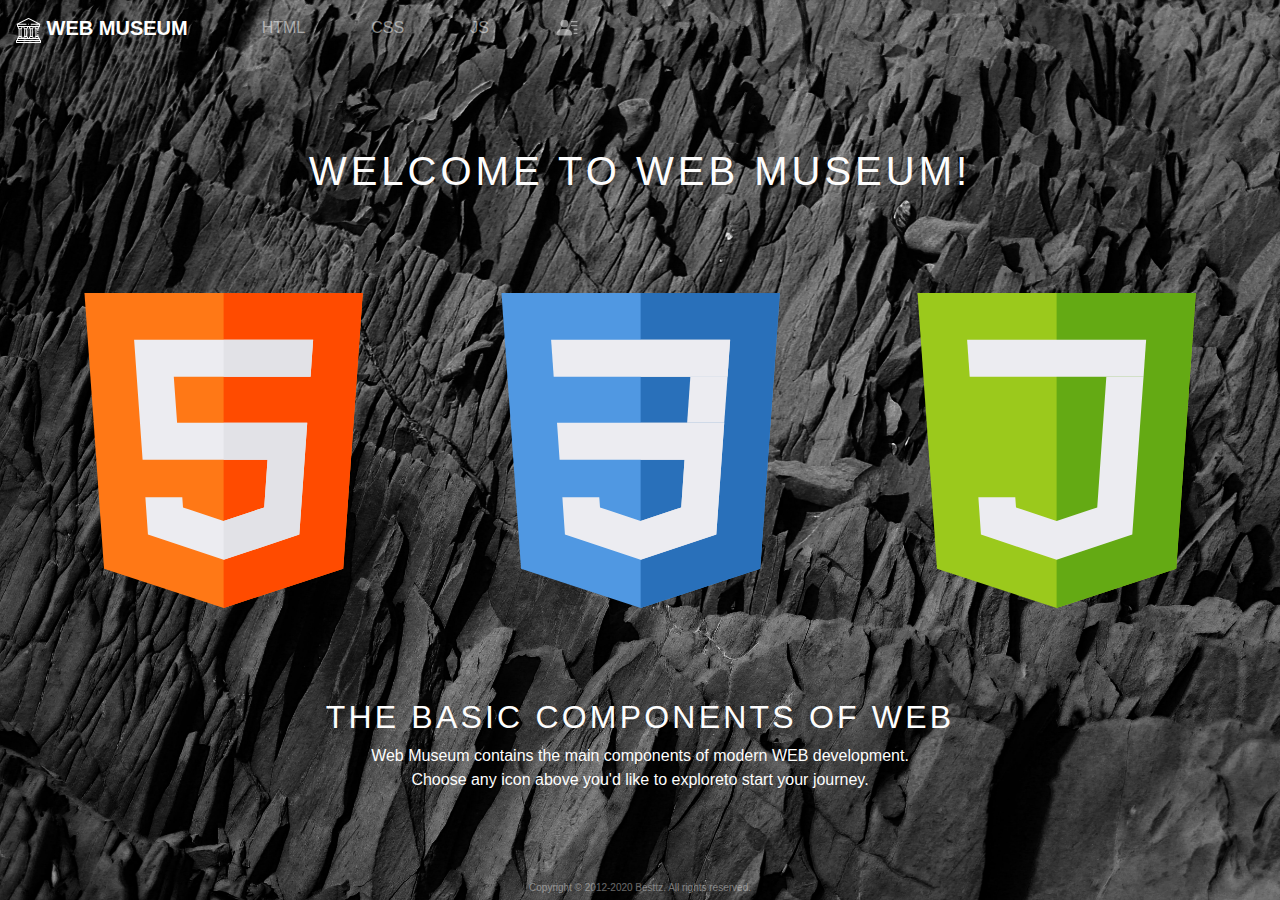
<file: Project/index.html>
<!DOCTYPE html>
<html lang="en-US">

<head>
  <title>WEB MUSEUM</title>
  <meta charset="utf-8">
  <meta name="viewport" content="width=device-width,height=device-height, initial-scale=1">
  <link rel="icon" href="/favicon.ico" type="image/x-icon">
  <link rel="stylesheet" href="https://maxcdn.bootstrapcdn.com/bootstrap/4.4.1/css/bootstrap.min.css">
  <script src="https://ajax.googleapis.com/ajax/libs/jquery/3.4.1/jquery.min.js"></script>
  <script src="https://cdnjs.cloudflare.com/ajax/libs/popper.js/1.16.0/umd/popper.min.js"></script>
  <script src="https://maxcdn.bootstrapcdn.com/bootstrap/4.4.1/js/bootstrap.min.js"></script>
  <link rel="stylesheet" href="styles/main.css">
  <link rel="stylesheet" href="styles/home.css">
  <script src="scripts/home.js"></script>
</head>

<body>
  <!--Nav Bar-->
  <nav id="navbar" class="navbar navbar-expand-md navbar-dark justify-content-center">
    <a class="navbar-brand" href="/index.html" style="font-weight: 800;">
      <img id="navicon" src="media/favicon.svg" alt="Logo" style="width:25px;">
      WEB MUSEUM</a>
    <button class="navbar-toggler" type="button" data-toggle="collapse" data-target="#collapsibleNavbar">
      <span class="navbar-toggler-icon"> </span>
    </button>
    <div class="collapse navbar-collapse" id="collapsibleNavbar">
      <ul class="navbar-nav">
        <li class="nav-item">
          <a class="nav-link" href="/html/index.html">HTML</a>
        </li>
        <li class="nav-item">
          <a class="nav-link" href="/css/index.html">CSS</a>
        </li>
        <li class="nav-item">
          <a class="nav-link" href="/js/index.html">JS</a>
        </li>
        <li class="nav-item">
          <a class="nav-link" href="/about/index.html"> <svg class="bi bi-person-lines-fill"
              style="padding-bottom: 3px;" width="1.5em" height="1.5em" viewBox="0 0 16 16" fill="currentColor"
              xmlns="http://www.w3.org/2000/svg">
              <path fill-rule="evenodd"
                d="M1 14s-1 0-1-1 1-4 6-4 6 3 6 4-1 1-1 1H1zm5-6a3 3 0 100-6 3 3 0 000 6zm7 1.5a.5.5 0 01.5-.5h2a.5.5 0 010 1h-2a.5.5 0 01-.5-.5zm-2-3a.5.5 0 01.5-.5h4a.5.5 0 010 1h-4a.5.5 0 01-.5-.5zm0-3a.5.5 0 01.5-.5h4a.5.5 0 010 1h-4a.5.5 0 01-.5-.5zm2 9a.5.5 0 01.5-.5h2a.5.5 0 010 1h-2a.5.5 0 01-.5-.5z"
                clip-rule="evenodd" />
            </svg>
          </a>
        </li>
      </ul>
    </div>
  </nav>

  <!--Content-->
  <div class="container-fluid">
    <h1 id="headText" class="text-center text-uppercase">WELCOME TO WEB MUSEUM!</h1>
    <!--Icons-->
    <div class="container-fluid home-icons">
      <div class="row">
        <div class="col">
          <img id="htmlIcon" class="mx-auto d-block home-icon" src="media/html.svg" alt="HTML logo"> </div>
        <div class="col">
          <img id="cssIcon" class="mx-auto d-block home-icon" src="media/css.svg" alt="CSS logo"> </div>
        <div class="col">
          <img id="jsIcon" class="mx-auto d-block home-icon" src="media/js.svg" alt="JS logo"> </div>
      </div>
    </div>

    <!--Text-->
    <div id="homeText">
      <h2 class="text-center text-uppercase">The Basic Components of WEB</h2>
      <p id="homeP" class="text-center"> Web Museum contains the main components of modern WEB development.
        <br>
        Choose any icon above you'd like to exploreto start your journey.</p>
    </div>
  </div>
  <div id="bg-img"></div>

  <!--Footer-->
  <footer class="footer">
    <div class="container text-center">
      Copyright © 2012-2020 <a href="http://tommy.nz" style="color: #f0f0f0;">Besttz</a>. All rights reserved.
    </div>
  </footer>

</body>

</html>
</file>
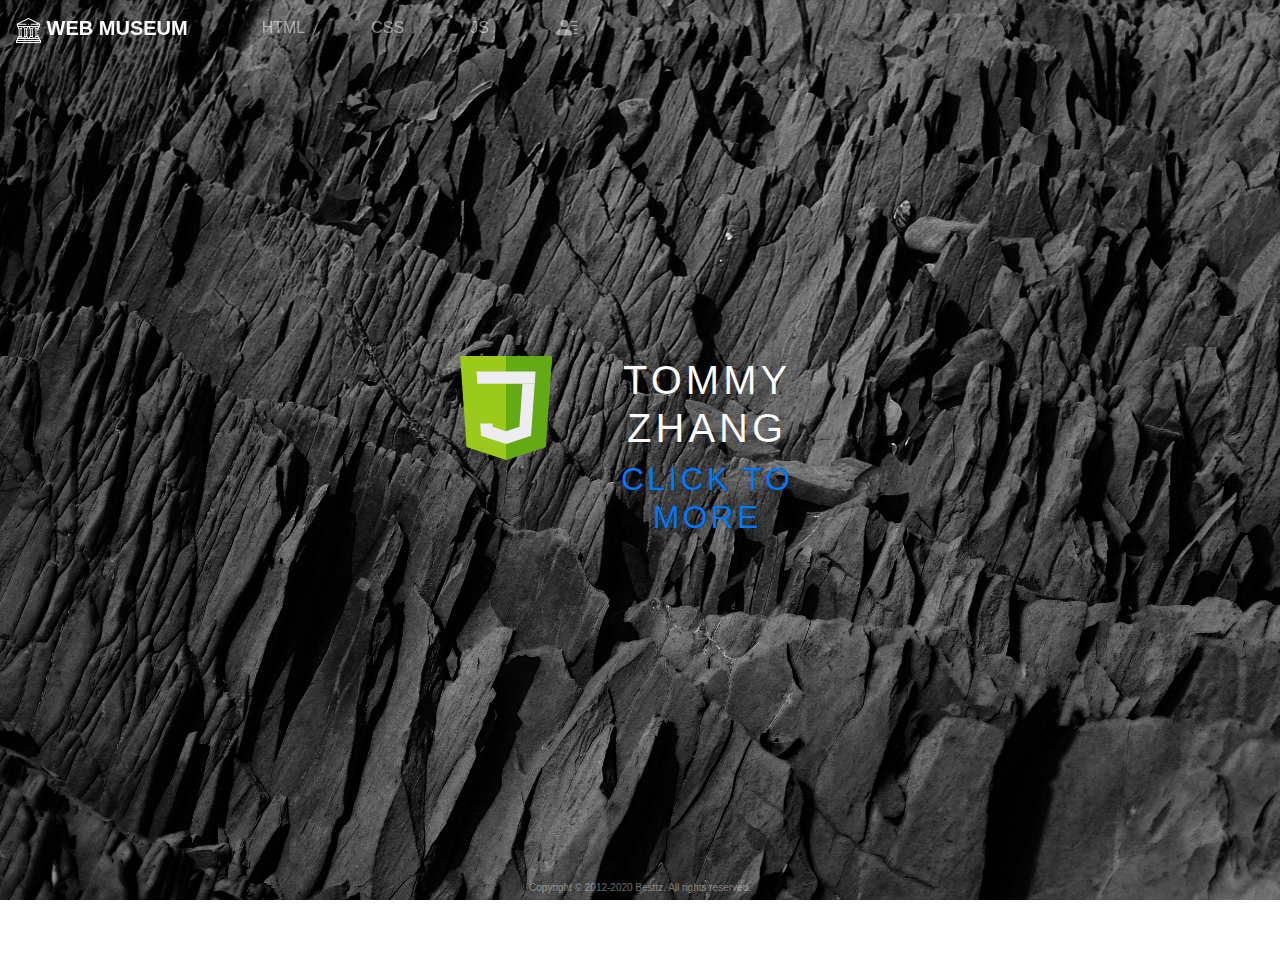
<file: Project/about/index.html>
<!DOCTYPE html>
<html lang="en-US">

<head>
  <title>ABOUT AUTHOR</title>
  <meta charset="utf-8">
  <meta name="viewport" content="width=device-width,height=device-height, initial-scale=1">
  <link rel="icon" href="/favicon.ico" type="image/x-icon">
  <link rel="stylesheet" href="https://maxcdn.bootstrapcdn.com/bootstrap/4.4.1/css/bootstrap.min.css">
  <script src="https://ajax.googleapis.com/ajax/libs/jquery/3.4.1/jquery.min.js"></script>
  <script src="https://cdnjs.cloudflare.com/ajax/libs/popper.js/1.16.0/umd/popper.min.js"></script>
  <script src="https://maxcdn.bootstrapcdn.com/bootstrap/4.4.1/js/bootstrap.min.js"></script>
  <link rel="stylesheet" href="../styles/main.css">
  <link rel="stylesheet" href="../styles/content.css">
  <link rel="stylesheet" href="../styles/am.css">
  <script src="../scripts/content.js"></script>

</head>

<body>
  <!--Nav Bar-->
  <nav class="navbar navbar-expand-md fixed-top navbar-dark justify-content-center">
    <a class="navbar-brand" href="../index.html" style="font-weight: 800;">
      <img src="../media/favicon.svg" alt="Logo" style="width:25px;">
      WEB MUSEUM</a>
    <button class="navbar-toggler" type="button" data-toggle="collapse" data-target="#collapsibleNavbar">
      <span class="navbar-toggler-icon"> </span>
    </button>
    <div class="collapse navbar-collapse" id="collapsibleNavbar">
      <ul class="navbar-nav">
        <li class="nav-item">
          <a class="nav-link" href="/html/index.html">HTML</a>
        </li>
        <li class="nav-item">
          <a class="nav-link" href="/css/index.html">CSS</a>
        </li>
        <li class="nav-item">
          <a class="nav-link" href="/js/index.html">JS</a>
        </li>
        <li class="nav-item">
          <a class="nav-link" href="/about/index.html"> <svg class="bi bi-person-lines-fill"
              style="padding-bottom: 3px;" width="1.5em" height="1.5em" viewBox="0 0 16 16" fill="currentColor"
              xmlns="http://www.w3.org/2000/svg">
              <path fill-rule="evenodd"
                d="M1 14s-1 0-1-1 1-4 6-4 6 3 6 4-1 1-1 1H1zm5-6a3 3 0 100-6 3 3 0 000 6zm7 1.5a.5.5 0 01.5-.5h2a.5.5 0 010 1h-2a.5.5 0 01-.5-.5zm-2-3a.5.5 0 01.5-.5h4a.5.5 0 010 1h-4a.5.5 0 01-.5-.5zm0-3a.5.5 0 01.5-.5h4a.5.5 0 010 1h-4a.5.5 0 01-.5-.5zm2 9a.5.5 0 01.5-.5h2a.5.5 0 010 1h-2a.5.5 0 01-.5-.5z"
                clip-rule="evenodd" />
            </svg>
          </a>
        </li>
      </ul>
    </div>
  </nav>
  <!--Contents-->

  <!--Screen 1-->
  <div id="h-sec-1" class="container-fluid font-shadow-none d-flex align-items-center justify-content-center">
    <div class="content">
      <div class="row">
        <div class="col-sm-4 home-icons">
          <img class="mx-auto htmlIcon d-block" src="../media/js.svg" alt="JS logo">
        </div>

        <div class="col-sm-8" id="homeText">
          <h1 class="text-center text-uppercase">TOMMY ZHANG</h1>

          <a href="http://tommy.nz/3403.html">
            <h2 class="text-center text-uppercase">Click to more</h2>
          </a>

        </div>
      </div>
    </div>

    <a id="prev1" href="#h-sec-1"></a>
    <a id="next1" href="#h-sec-2"></a>
  </div>


  <!--Footer-->
  <footer class="footer">
    <div class="container text-center">
      Copyright © 2012-2020 <a href="http://tommy.nz" style="color: #f0f0f0;">Besttz</a>. All rights reserved.
    </div>
  </footer>

</body>

</html>
</file>
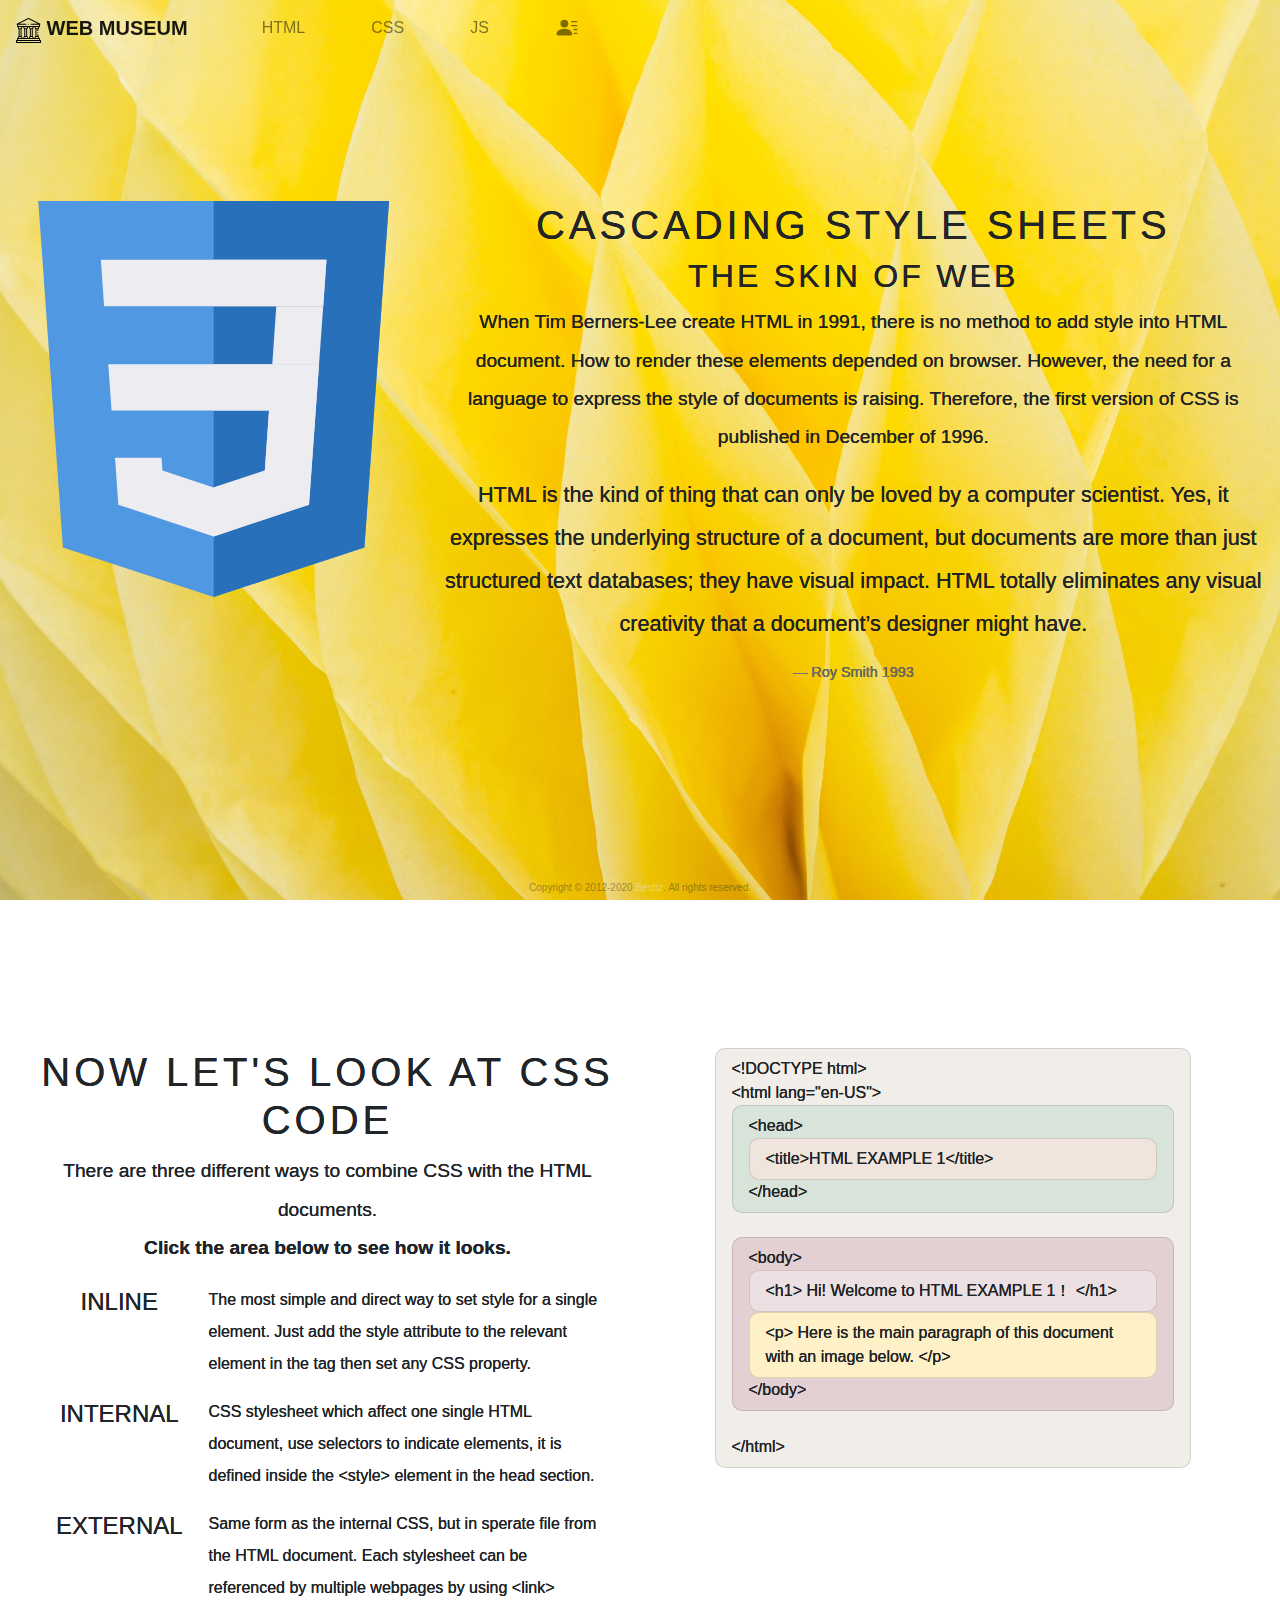
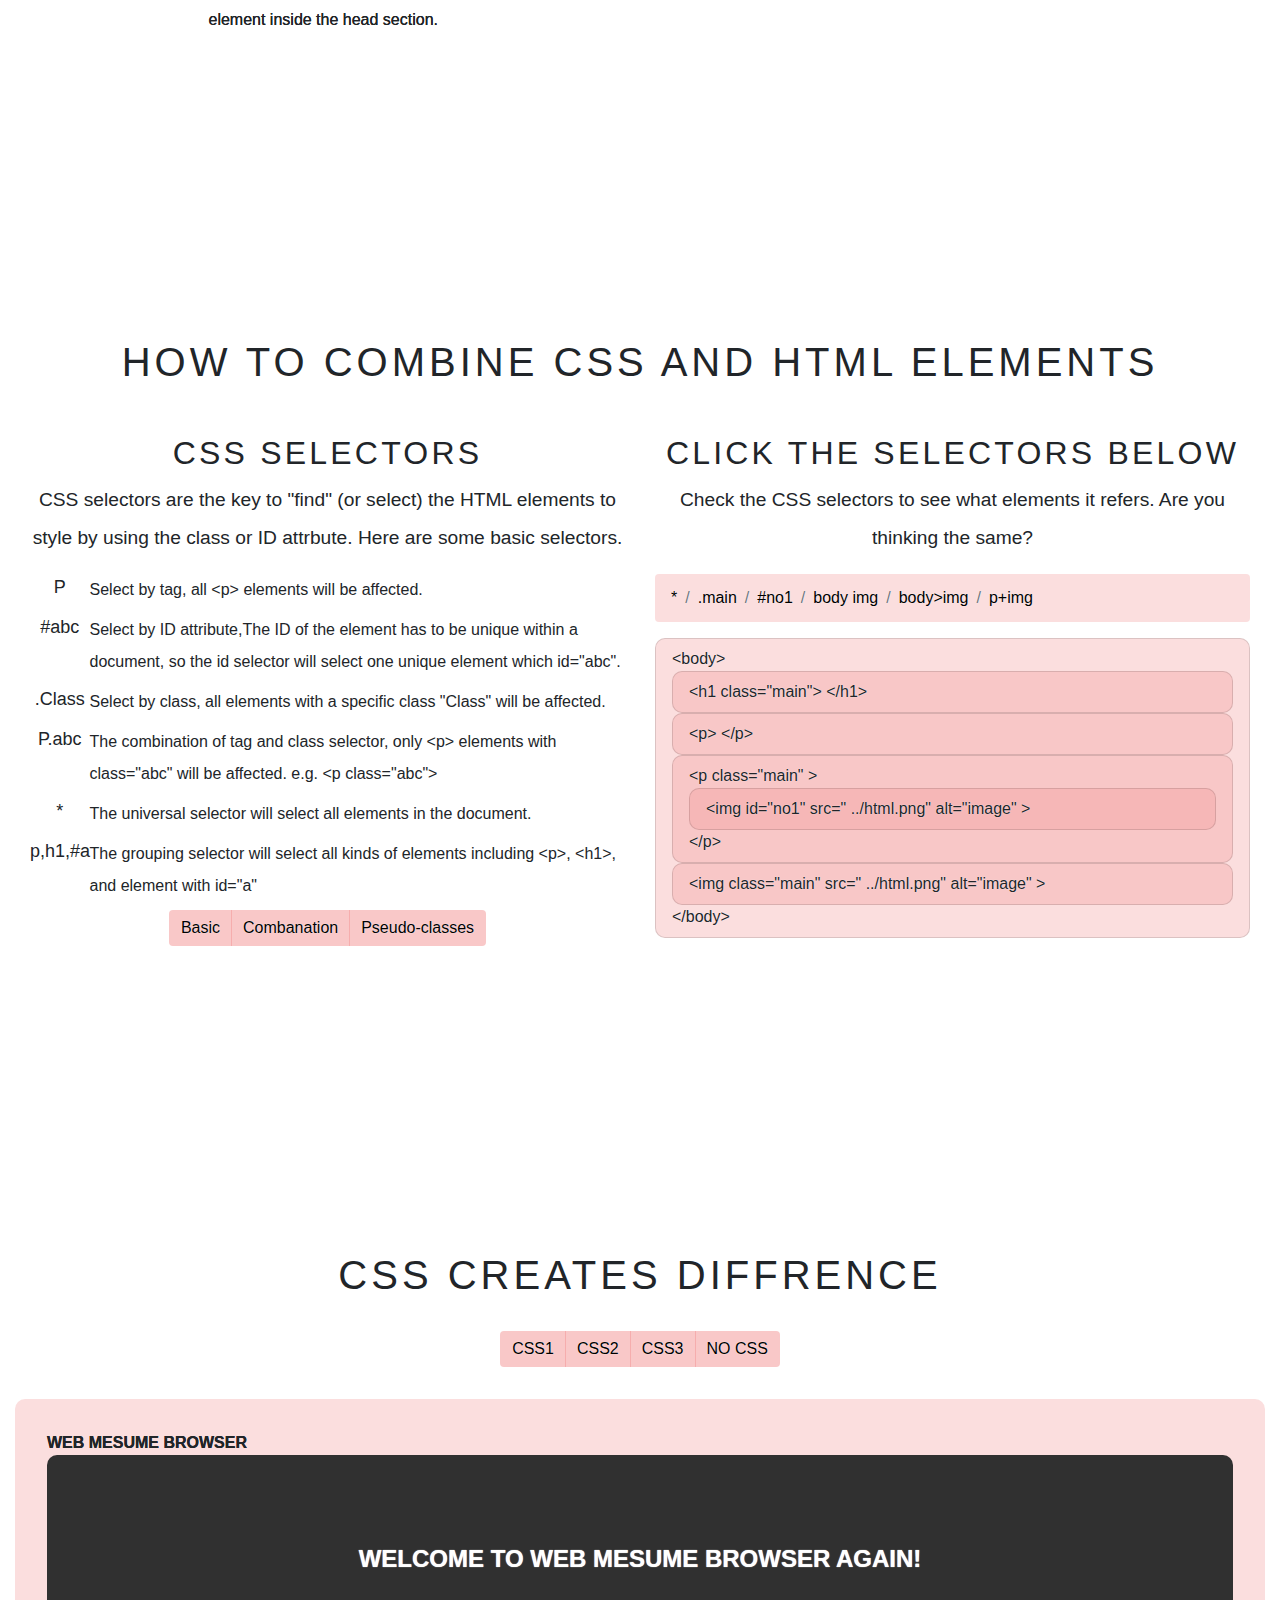
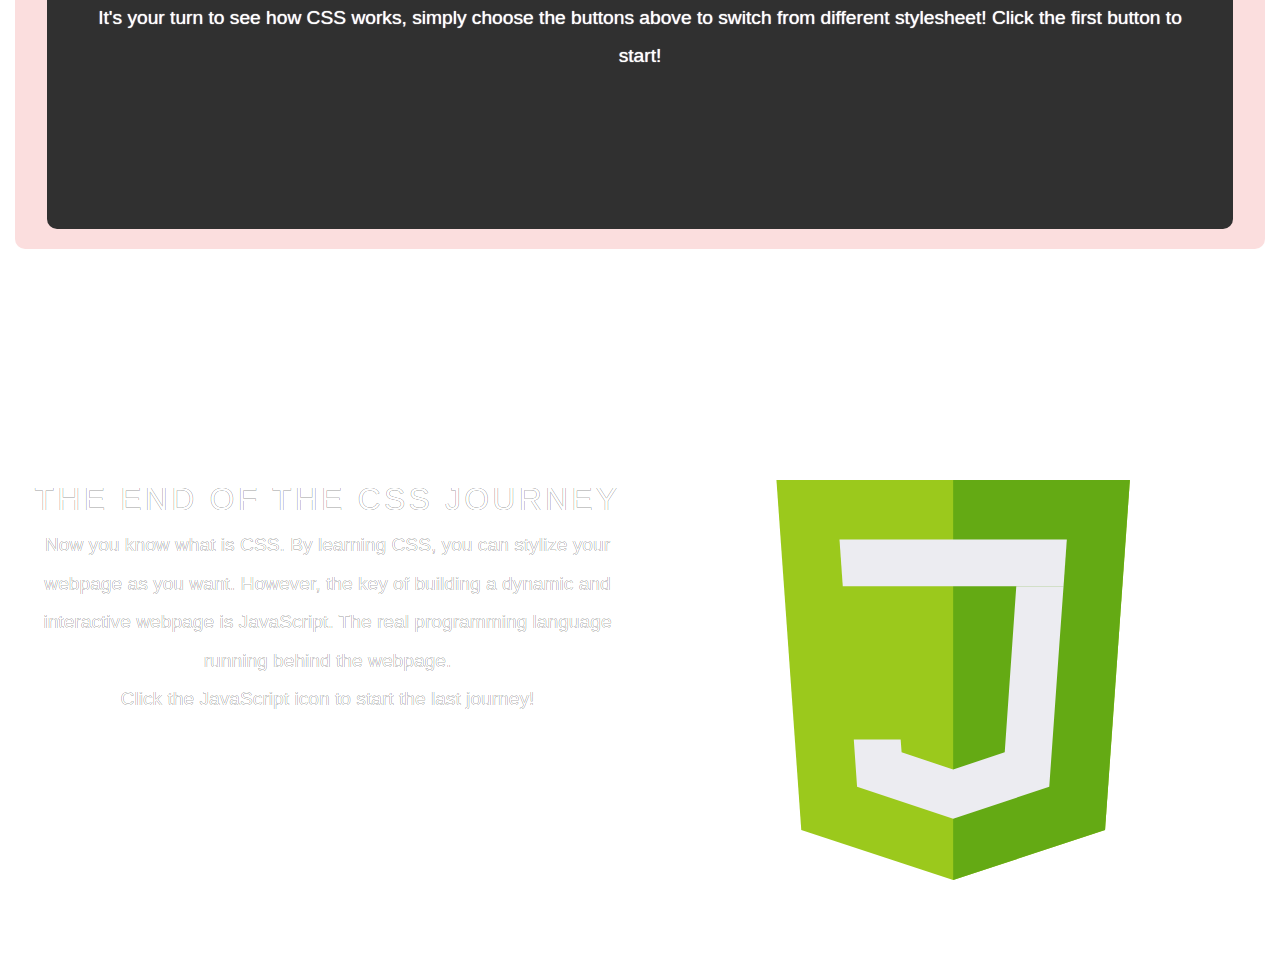
<file: Project/css/index.html>
<!DOCTYPE html>
<html lang="en-US">

<head>
  <title>CSS GALLERY</title>
  <meta charset="utf-8">
  <meta name="viewport" content="width=device-width,height=device-height, initial-scale=1">
  <link rel="icon" href="/favicon.ico" type="image/x-icon">
  <link rel="stylesheet" href="https://maxcdn.bootstrapcdn.com/bootstrap/4.4.1/css/bootstrap.min.css">
  <script src="https://ajax.googleapis.com/ajax/libs/jquery/3.4.1/jquery.min.js"></script>
  <script src="https://cdnjs.cloudflare.com/ajax/libs/popper.js/1.16.0/umd/popper.min.js"></script>
  <script src="https://maxcdn.bootstrapcdn.com/bootstrap/4.4.1/js/bootstrap.min.js"></script>
  <link rel="stylesheet" href="../styles/main.css">
  <link rel="stylesheet" href="../styles/content.css">
  <link rel="stylesheet" href="../styles/css.css">
  <script src="../scripts/css.js"></script>
  <script src="../scripts/content.js"></script>

</head>

<body>
  <!--Nav Bar-->
  <nav class="navbar navbar-expand-md fixed-top navbar-light justify-content-center">
    <a class="navbar-brand" href="../index.html" style="font-weight: 800;">
      <img src="../media/favicon-dark.svg" alt="Logo" style="width:25px;">
      WEB MUSEUM</a>
    <button class="navbar-toggler" type="button" data-toggle="collapse" data-target="#collapsibleNavbar">
      <span class="navbar-toggler-icon"> </span>
    </button>
    <div class="collapse navbar-collapse" id="collapsibleNavbar">
      <ul class="navbar-nav">
        <li class="nav-item">
          <a class="nav-link" href="/html/index.html">HTML</a>
        </li>
        <li class="nav-item">
          <a class="nav-link" href="/css/index.html">CSS</a>
        </li>
        <li class="nav-item">
          <a class="nav-link" href="/js/index.html">JS</a>
        </li>
        <li class="nav-item">
          <a class="nav-link" href="/about/index.html"> <svg class="bi bi-person-lines-fill"
              style="padding-bottom: 3px;" width="1.5em" height="1.5em" viewBox="0 0 16 16" fill="currentColor"
              xmlns="http://www.w3.org/2000/svg">
              <path fill-rule="evenodd"
                d="M1 14s-1 0-1-1 1-4 6-4 6 3 6 4-1 1-1 1H1zm5-6a3 3 0 100-6 3 3 0 000 6zm7 1.5a.5.5 0 01.5-.5h2a.5.5 0 010 1h-2a.5.5 0 01-.5-.5zm-2-3a.5.5 0 01.5-.5h4a.5.5 0 010 1h-4a.5.5 0 01-.5-.5zm0-3a.5.5 0 01.5-.5h4a.5.5 0 010 1h-4a.5.5 0 01-.5-.5zm2 9a.5.5 0 01.5-.5h2a.5.5 0 010 1h-2a.5.5 0 01-.5-.5z"
                clip-rule="evenodd" />
            </svg>
          </a>
        </li>
      </ul>
    </div>
  </nav>
  <!--Contents-->

  <!--Screen 1-->
  <div id="h-sec-1" class="container-fluid font-shadow-none d-flex align-items-center justify-content-center">
    <div class="content">
      <div class="row">
        <div class="col-sm-4 home-icons">
          <img class="mx-auto htmlIcon d-block" src="../media/css.svg" alt="HTML logo">
        </div>

        <div class="col-sm-8" id="homeText">
          <h1 class="text-center text-uppercase">Cascading Style Sheets</h1>

          <h2 class="text-center text-uppercase">The skin of WEB</h2>
          <p id="homeP" class="text-center  text-justify">
            When Tim Berners-Lee create HTML in 1991, there is no method to add style into HTML document. How to render
            these elements depended on browser. However, the need for a language to express the style of documents is
            raising. Therefore, the first version of CSS is published in December of 1996.
            
          </p>
          <blockquote class="blockquote">
            <p>HTML is the kind of thing that can only be loved by a computer scientist. Yes, it expresses the
              underlying structure of a document, but documents are more than just structured text databases; they
              have visual impact. HTML totally eliminates any visual creativity that a document’s designer might have.
            </p>
            <footer class="blockquote-footer text-center">Roy Smith 1993</footer>
          </blockquote>
        </div>
      </div>
    </div>

    <a id="prev1" href="#h-sec-1"></a>
    <a id="next1" href="#h-sec-2"></a>
  </div>

  <!--Screen 2-->
  <div id="h-sec-2" class="container-fluid font-shadow-none d-flex align-items-center justify-content-center">
    <div class="content container-fluid">
      <div class="row">
        <!--CSS Code Description-->
        <div class="col-lg-6">
          <h1 class="text-center text-uppercase">Now let's look at CSS code</h1>
          <!--CSS Code Explain-->
          <p class="h-sec-2-p text-center text-justify">
            There are three different ways to combine CSS with the HTML documents. <br>
            <strong>Click the area below to see how it looks.</strong>
          </p>
          <div id="inlineCSS" class="text-center d-flex text-justify timeline-content">
            <div class="CSSCodeTitle text-uppercase">Inline</div>
            <p class="CSSCodeDes">The most simple and direct way to set style for a single element. Just add the style
              attribute to the relevant element in the tag then set any CSS property.</p>

          </div>
          <div id="internalCSS" class="text-center d-flex text-justify timeline-content">
            <div class="CSSCodeTitle text-uppercase">Internal</div>
            <p class="CSSCodeDes">CSS stylesheet which affect one single HTML document, use selectors to indicate
              elements, it is defined inside the &lt;style&gt; element in the head section.
            </p>

          </div>
          <div id="externalCSS" class="text-center d-flex text-justify timeline-content">
            <div class="CSSCodeTitle text-uppercase">External</div>
            <p class="CSSCodeDes">Same form as the internal CSS, but in sperate file from the HTML document. Each
              stylesheet can be referenced by multiple webpages by using &lt;link&gt; element inside the head section.
            </p>

          </div>
          <p id="externalCSS2" class="text-center  text-justify" style="display: none;">
            When writing your webpage, you can combine all of these kinds of CSS as you want. However, if some
            properties have been defined mulitple times, the value last read will be used. Therefore the priority is in
            this order 1. Inline style (inside an HTML element) 2. External and internal style sheets (in the head
            section) 3.Browser default<br>
            By sprating HTML and CSS in different file, you can easily keep all your webpages in unified and easily
            modifiable style with a better legibility, and this is an essential of complicated web application.
          </p>

        </div>

        <!--CSS Code Card-->
        <div class="col-lg-6 font-shadow-none">
          <div class="htmlCode">
            <div id="hCode0" class="card"
              style="border-radius:10px; background-color:rgba(240, 235, 230, 0.9)">
              <div class="card-body">
                &lt;!DOCTYPE html&gt;<br>
                &lt;html lang="en-US"&gt;<br>
                <div id="hCode1" class="card" style="background-color:#D8E3D9 ;">
                  <div class="card-body">&lt;head&gt;
                    <div id="hCode2" class="card" style="background-color:#F0E5DC ;">
                      <div class="card-body">
                        &lt;title&gt;HTML EXAMPLE 1&lt;/title&gt;
                      </div>
                    </div>
                    <div id="CSSBlock1" class="card" style="display: none; background-color:#B2EFCF ;">
                      <div id="CSSBlock2" class="card-body"></div>
                    </div>

                    &lt;/head&gt;
                  </div>
                </div>
                <br>
                <div id="hCode4" class="card" style="background-color:#E3D0D3 ;">
                  <div class=" card-body">
                    &lt;body<div id="inlineCSS1" style="display: none;"> style="color:white" </div>&gt;<br>

                    <div id="hCode5" class="card" style="background-color:#ECE0E2 ;">
                      <div class="card-body">
                        &lt;h1<div id="inlineCSS2" style="display: none;"> style="font-size: medium" </div>&gt;
                        Hi! Welcome to HTML EXAMPLE 1！
                        &lt;/h1&gt;
                      </div>
                    </div>
                    <div id="hCode7" class="card" style="background-color:#FFF1C7 ;">
                      <div class="card-body">
                        &lt;p<div id="inlineCSS3" style="display: none;"> style="color:black;margin: 1rem" </div>&gt;
                        Here is the main paragraph of this document with an image below.
                        &lt;/p&gt;
                      </div>
                    </div>
                    &lt;/body&gt;
                  </div>
                </div>
                <br>
                &lt;/html&gt;
              </div>
            </div>
            <div id="CSSBlock3" class="card" style="display: none; background-color:#FFF5D9 ;">
              <div id="CSSBlock4" class="card-body"></div>
            </div>
          </div>
        </div>


      </div>
    </div>
    <a id="prev2" href="#h-sec-1"></a>
    <a id="next2" href="#h-sec-3"></a>
  </div>

  <!--Screen 3-->
  <div id="h-sec-3" class="container-fluid font-shadow-white d-flex align-items-center justify-content-center">
    <div class="content container-fluid">
      <h1 class="text-center text-uppercase">How to combine CSS and HTML Elements</h1>

      <div class="row">
        <!--Selectors Info-->
        <div class="col-lg-6">
          <h2 class="text-center text-uppercase">CSS SELECTORS</h2>
            <!--CSS Code Explain-->
            <!--Basic Explain-->
            <div id="CSSSelector0">
              <p class="h-sec-2-p text-center text-justify">
                CSS selectors are the key to "find" (or select) the HTML elements to style by using the class or ID
                attrbute. Here are some basic selectors.
              </p>
              <div class="text-center d-flex text-justify">
                <div class="CSSSelectorTitle text-uppercase">P</div>
                <p class="CSSSelectorDes">Select by tag, all &lt;p&gt; elements will be affected.</p>
              </div>
              <div class="text-center d-flex text-justify">
                <div class="CSSSelectorTitle">#abc</div>
                <p class="CSSSelectorDes">Select by ID attribute,The ID of the element has to be unique within a
                  document,
                  so the id selector will select one unique element which id="abc".</p>
              </div>
              <div class="text-center d-flex text-justify">
                <div class="CSSSelectorTitle">.Class</div>
                <p class="CSSSelectorDes">Select by class, all elements with a specific class "Class" will be affected.
                </p>
              </div>
              <div class="text-center d-flex text-justify">
                <div class="CSSSelectorTitle">P.abc</div>
                <p class="CSSSelectorDes">The combination of tag and class selector, only &lt;p&gt; elements with
                  class="abc" will be affected. e.g. &lt;p class="abc"&gt;</p>
              </div>

              <div class="text-center d-flex text-justify">
                <div class="CSSSelectorTitle">*</div>
                <p class="CSSSelectorDes">The universal selector will select all elements in the document.</p>
              </div>

              <div class="text-center d-flex text-justify">
                <div class="CSSSelectorTitle">p,h1,#a</div>
                <p class="CSSSelectorDes">The grouping selector will select all kinds of elements including &lt;p&gt;,
                  &lt;h1&gt;, and element with id="a"</p>
              </div>
            </div>
            <!--Combanator Explain-->
            <div id="CSSSelector1" style="display: none;">
              <p class="h-sec-2-p text-center text-justify">
                The CSS selectors can contain more than one selector with a combinator, different combinators mean
                different relationship between the elements.
              </p>
              <div class="text-center d-flex text-justify">
                <div class="CSSSelectorTitle text-uppercase">space</div>
                <p class="CSSSelectorDes">The descendant selector matches all elements that are descendants of a
                  specified element.
                  'p img' selects all &lt;img&gt; elements inside lt;p&gt; elements: </p>
              </div>
              <div class="text-center d-flex text-justify">
                <div class="CSSSelectorTitle text-uppercase">&gt;</div>
                <p class="CSSSelectorDes">The child selector(&gt;) selects all elements that are the children of a
                  specified element. 'p&gt;img' selects all &lt;img&gt; elements are children of a &lt;p&gt; element.
                </p>
              </div>
              <div class="text-center d-flex text-justify">
                <div class="CSSSelectorTitle">+</div>
                <p class="CSSSelectorDes">The adjacent sibling selector selects all elements that are the adjacent
                  siblings of a specified element.
                  'p+img' selects all &lt;img&gt; elements immediately after a &lt;p&gt; element.
                </p>
              </div>
              <div class="text-center d-flex text-justify">
                <div class="CSSSelectorTitle">~</div>
                <p class="CSSSelectorDes">
                  The general sibling selector selects all elements that are siblings of a element.
                  'p~img' selects all &lt;img&gt; elements are siblings of &lt;p&gt; element.
                </p>
              </div>


            </div>
            <!--Pseudo Class Explain-->
            <div id="CSSSelector2" style="display: none;">
              <p class="h-sec-2-p text-center text-justify">
                A pseudo-class is used to define a special state of an element,
                including a mouses over it, an element gets focus or a link is visited.
                You can make some animation by pseudo-class, like getting bigger when user's mouse is on one element.
                Below are some examples.<br>
                <strong>Syntax:</strong> selector:pseudo-class { property:value; }
              </p>
              <div class="text-center d-flex text-justify">
                <div class="CSSSelectorTitle">hover</div>
                <p class="CSSSelectorDes">Special style on mouse over.</p>
              </div>
              <div class="text-center d-flex text-justify">
                <div class="CSSSelectorTitle">link</div>
                <p class="CSSSelectorDes">Special style on unvisited links.</p>
              </div>
              <div class="text-center d-flex text-justify">
                <div class="CSSSelectorTitle">focus</div>
                <p class="CSSSelectorDes">Special style on the input element that has focus</p>
              </div>
            </div>
            <!--Explain Page Buttons -->
            <ul class="CSSSelectorPage pagination justify-content-center">
              <li class="page-item"><a id="CSSSelectorPage1" class="page-link" href="javascript:void(0);"
                  onclick="CSSSelector(0)">Basic</a></li>
              <li class="page-item"><a id="CSSSelectorPage2" class="page-link" href="javascript:void(0);"
                  onclick="CSSSelector(1)">Combanation</a></li>
              <li class="page-item"><a id="CSSSelectorPage3" class="page-link" href="javascript:void(0);"
                  onclick="CSSSelector(2)">Pseudo-classes</a></li>
            </ul>
        </div>

        <!--Selectors Checking Area-->
        <div class="col-lg-6">
          <h2 id="h2-3" class="text-center text-uppercase">Click the selectors below</h2>
          <p class="h-sec-3-p text-center  text-justify">
            Check the CSS selectors to see what elements it refers. Are you thinking the same?
          </p>

          <!--Buttons-->
          <ul class="breadcrumb">
            <li class="breadcrumb-item"><a id="cs0" href="javascript:void(0);">*</a></li>
            <li class="breadcrumb-item"><a id="cs1" href="javascript:void(0);">.main</a></li>
            <li class="breadcrumb-item"><a id="cs2" href="javascript:void(0);">#no1</a></li>
            <li class="breadcrumb-item"><a id="cs3" href="javascript:void(0);">body img</a></li>
            <li class="breadcrumb-item"><a id="cs4" href="javascript:void(0);">body&gt;img</a></li>
            <li class="breadcrumb-item"><a id="cs5" href="javascript:void(0);">p+img</a></li>
          </ul>

          <div id="c30" class="card">
            <div class="card-body">
              &lt;body&gt;<br>

              <div id="c31" class="card">
                <div class="card-body">
                  &lt;h1 class="main"&gt; &lt;/h1&gt;
                </div>
              </div>
              <div id="c32" class="card">
                <div class="card-body">
                  &lt;p&gt;
                  &lt;/p&gt;
                </div>
              </div>
              <div id="c33" class="card">
                <div class="card-body">
                  &lt;p class="main" &gt;<br>
                  <div id="c34" class="card">
                    <div class="card-body">
                      &lt;img id="no1" src=" ../html.png" alt="image" &gt;<br></div>
                  </div>
                  &lt;/p&gt;
                </div>
              </div>
              <div id="c35" class="card">
                <div class="card-body">
                  &lt;img class="main" src=" ../html.png" alt="image" &gt;<br></div>
              </div>
              &lt;/body&gt;
            </div>
          </div>

        </div>
      </div>
    </div>
    <a id="prev3" href="#h-sec-2"></a>
    <a id="next3" href="#h-sec-4"></a>
  </div>

  <!--Screen 4-->
  <div id="h-sec-4" class="container-fluid d-flex align-items-center font-shadow-white justify-content-center">
    <div class="content container-fluid">
      <h1 id="headText4" class="text-center text-uppercase">CSS Creates Diffrence</h1>
      <!--Buttons-->
      <ul class="CSSDemoPage pagination justify-content-center">
        <li class="page-item"><a class="page-link" href="javascript:void(0);" onclick="CSSDemo(0)">CSS1</a></li>
        <li class="page-item"><a class="page-link" href="javascript:void(0);" onclick="CSSDemo(1)">CSS2</a></li>
        <li class="page-item"><a class="page-link" href="javascript:void(0);" onclick="CSSDemo(2)">CSS3</a></li>
        <li class="page-item"><a class="page-link" href="javascript:void(0);" onclick="CSSDemo(3)">NO CSS</a></li>
      </ul>
      <div class="row">
        <!--Example Code Area-->
        <div id="HECode" class="col-lg-6 font-shadow-none" style="display: none;">
          <div class="htmlCode">
            <div id="c40" class="card" style="display: none;">
              <div class="card-body">
                *{<br>
                color: white;<br>
                font-family: Arial, Helvetica, sans-serif;<br>

                }<br>
                h1{<br>
                margin: 0.3rem 1rem 0rem 1rem;<br>

                }<br>
                h2{<br>
                margin: 0rem 1rem 1rem;<br>

                }<br>
                p{<br>
                color: black;<br>
                background-color: white;<br>
                margin: 0.5rem 1rem 0rem;<br>
                border-radius: 3px;<br>
                border-bottom-left-radius: 0;<br>
                border-bottom-right-radius: 0;<br>
                }<br>
                .sidebar{<br>
                padding: 1rem 1rem 0rem;<br>
                background-color: grey;<br>
                border-bottom-left-radius: 0;<br>
                border-bottom-right-radius: 0;<br>
                margin: 0rem 1rem 0rem;<br>
                }<br>
                .sidetext{<br>
                margin: 0rem 1rem 0rem;<br>
                background-color: grey;<br>
                border-bottom-left-radius: 3px;<br>
                border-bottom-right-radius: 3px;<br>
                padding: 0rem 1rem 1rem;<br>
                }<br>
                footer{<br>
                font-size: x-small;<br>

                }<br><br></div>
            </div>
            <div id="c41" class="card" style="display: none;">
              <div class="card-body">
                *{<br>
                font-family: 'Times New Roman', Times, serif;<br>

                }<br>

                h1,h2{<br>
                font-weight: 100;<br>
                color: white;<br>
                background-color: #83B7A1;<br>
                padding: 0rem 1rem;<br>
                }<br>

                h2{<br>
                font-weight: 300;<br>
                border-bottom-left-radius: 5px;<br>
                border-bottom-right-radius: 5px;<br>

                }<br>
                p{<br>
                width: 50%;<br>
                }<br>
                .sidebar, .sidetext{<br>
                width: 30%;<br>
                position: relative;<br>
                left:60%;<br>
                top: -15rem;<br>
                background-color: grey;<br>
                margin: 0rem 1rem 0rem;<br>
                color: white;<br>
                }<br>

                .sidetext{<br>
                border-bottom-left-radius: 3px;<br>
                border-bottom-right-radius: 3px;<br>
                }<br>
                footer{<br><br>
                color: gray;<br>
                border: black solid 1px;<br>
                text-align: center;<br>
                }<br><br></div>
            </div>
            <div id="c42" class="card" style="display: none;">
              <div class="card-body">
                *{<br>
                color: #84c754;<br>
                text-align: center;<br>
                font-family: 'Courier New', Courier, monospace;<br>
                }<br>
                h1{<br>
                font-size: 1.5rem;<br>
                }<br>
                h2{<br>
                font-size: 1rem;<br>
                font-weight: 500;<br>
                }<br>
                p{<br>
                text-align: justify;<br>
                }<br>
                .sidebar, .sidetext, footer{<br>
                color: white;<br>
                }<br>
                .sidebar{<br>
                font-size: 1.5rem;<br>
                font-weight: 300;<br>
                margin: 0rem 1rem 0rem;<br>
                border: white solid 1px;<br>
                padding: 1rem 1rem 0rem;<br>
                }<br>

                .sidetext{<br>
                margin: 0rem 1rem 0rem;<br>
                background-color: blue;<br>
                padding: 0rem 1rem 1rem;<br>

                }<br>
                footer{<br>
                font-size: x-small;<br>
                margin: 0rem 1rem 0rem;<br>
                }<br><br></div>
            </div>
            <div id="c43" class="card" style="display: none;">
              <div class="card-body">
                Hope you enjoy this web development journey so far.<br></div>
            </div>

          </div>
        </div>
        <!--Example Browser Area-->
        <div id="HExampleArea">
          <div id="HETitle" class="font-shadow-none text-uppercase">
            WEB MESUME BROWSER
          </div>
          <div id="HExampleDisplay">
            <!--Example Browser Welcome Panel-->
            <div id="HExampleWelcome">
              <p id="HExampleWelcomeHead">WELCOME TO WEB MESUME BROWSER AGAIN!</p>
              <p>It's your turn to see how CSS works,
                simply choose the buttons above to switch from different stylesheet! Click the first
                button to start!
              </p>
            </div>
            <div id="HExampleContent" style="display: none;">
              <div id="c4e1">Welcome to Tommy's Site!</div>
              <div id="c4e2">Now you're testing the magic CSS!</div>
              <div id="c4e3">Thanks so much for visting this website.
                Although I've been running something based on WordPress or other templates for years,
                But this is still very first time to write a whole website by hand-typing code.<br>
                It actually took so many time from the design to implement.
                Everytime when I want to do something, have to search a lot,
                but it does makes me learned so many new skills. Tired but satisfactory.</div>
              <div id="c4e4">A Side Bar</div>
              <div id="c4e5">Click the links to see more Tommy's website.</div>
              <div id="c4e6">Copyright © 2012-2020 Besttz. All rights reserved.</div>



            </div>
            <div id="hEndOfBrowser"></div>
          </div>

        </div>
      </div>
    </div>
    <a id="prev4" href="#h-sec-3"></a>
    <a id="next4" href="#h-sec-5"></a>
  </div>

  <!--Screen 5-->
  <div id="h-sec-5" class="container-fluid d-flex align-items-center font-shadow-none justify-content-center">
    <div class="content container-fluid">
      <div class="row">
        <!--Summary Text-->
        <div class="col-md-6" id="homeText3">
          <h2 class="headText3 text-center text-uppercase">the end of the css journey</h2>
          <p class="text-center  text-justify">
            Now you know what is CSS. By learning CSS,
            you can stylize your webpage as you want. However, the key of building a dynamic and interactive webpage is
            JavaScript. The real programming language running behind the webpage.<br>
            Click the JavaScript icon to start the last journey!
          </p>

        </div>
        <!--CSS Icon-->
        <div class="col-md-6">
          <a href="../js/index.html">
            <img class="mx-auto d-block htmlIcon home-icon" src="../media/js.svg" alt="HTML logo">
          </a>
        </div>
      </div>
    </div>
    <a id="prev5" href="#h-sec-4"></a>
    <a id="next5" href="#h-sec-5"></a>
  </div>

  <!--Footer-->
  <footer class="footer">
    <div class="container text-center">
      Copyright © 2012-2020 <a href="http://tommy.nz" style="color: #f0f0f0;">Besttz</a>. All rights reserved.
    </div>
  </footer>

</body>

</html>
</file>
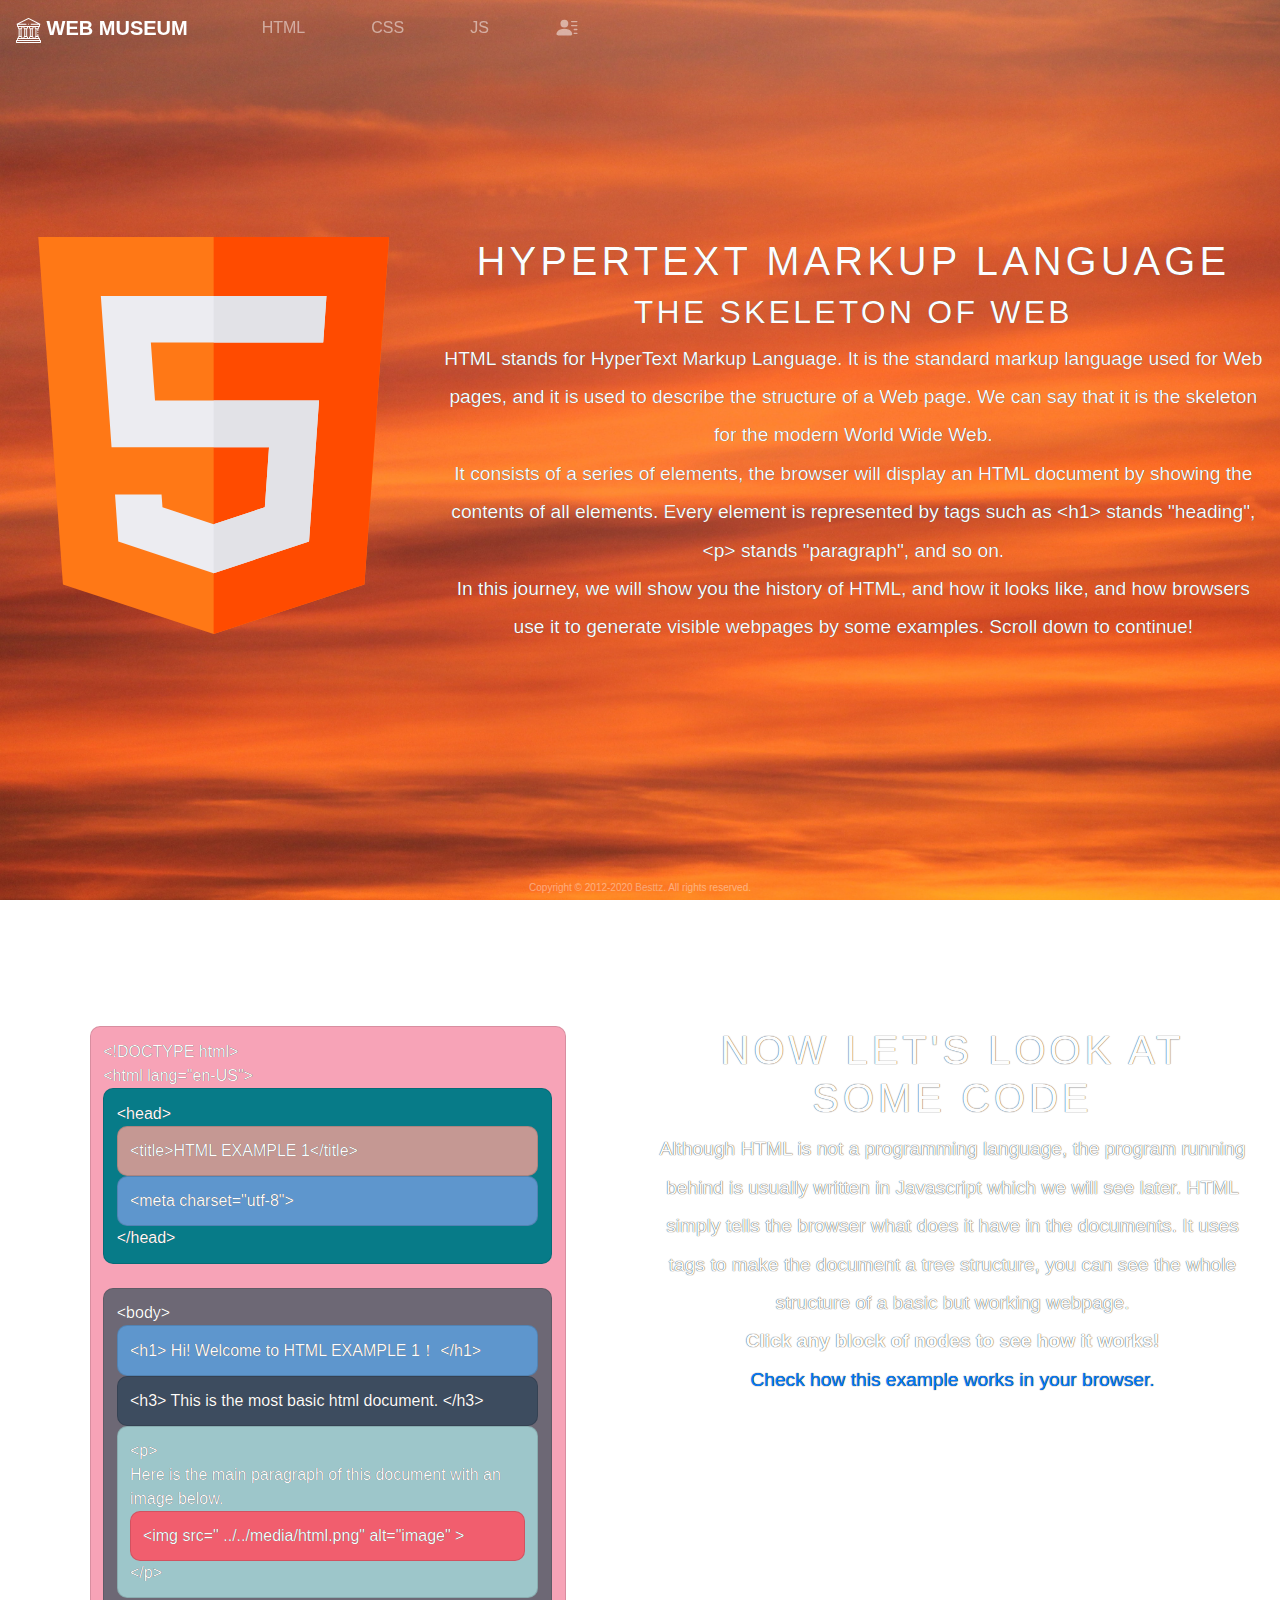
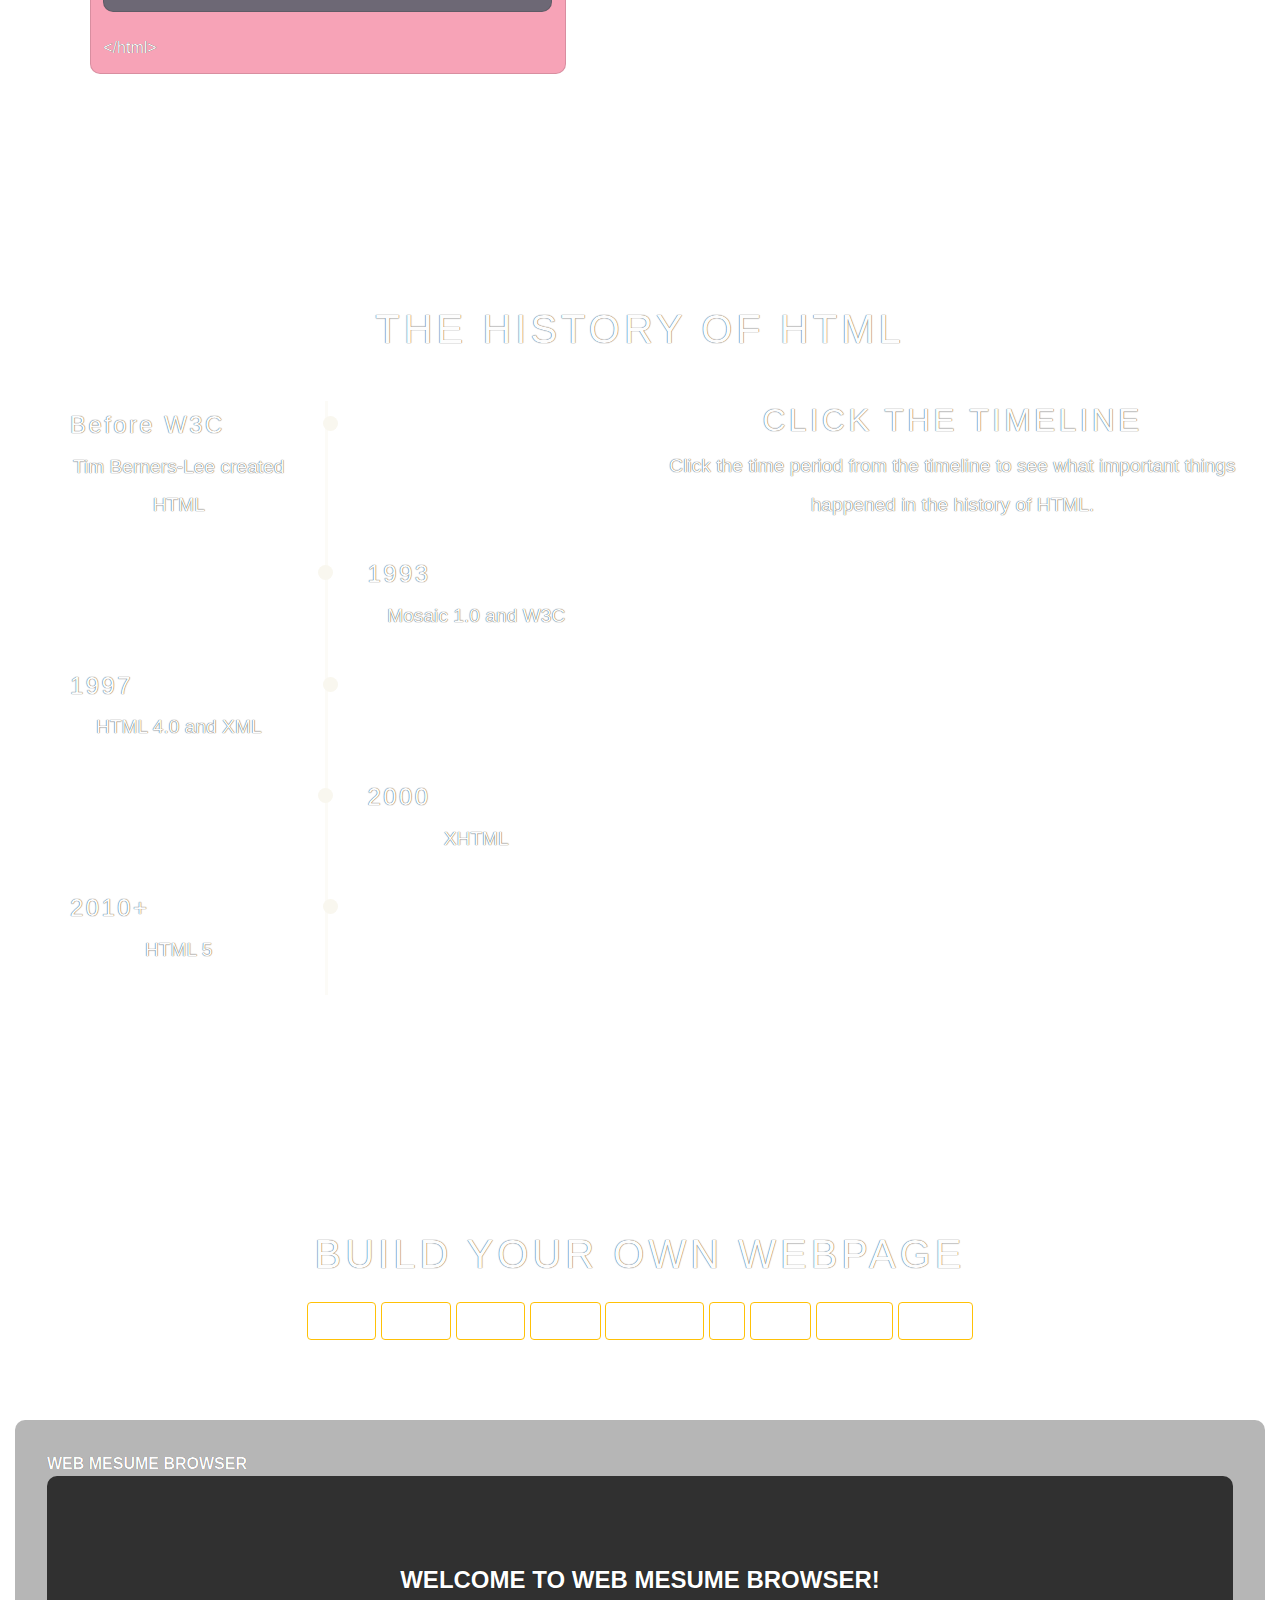
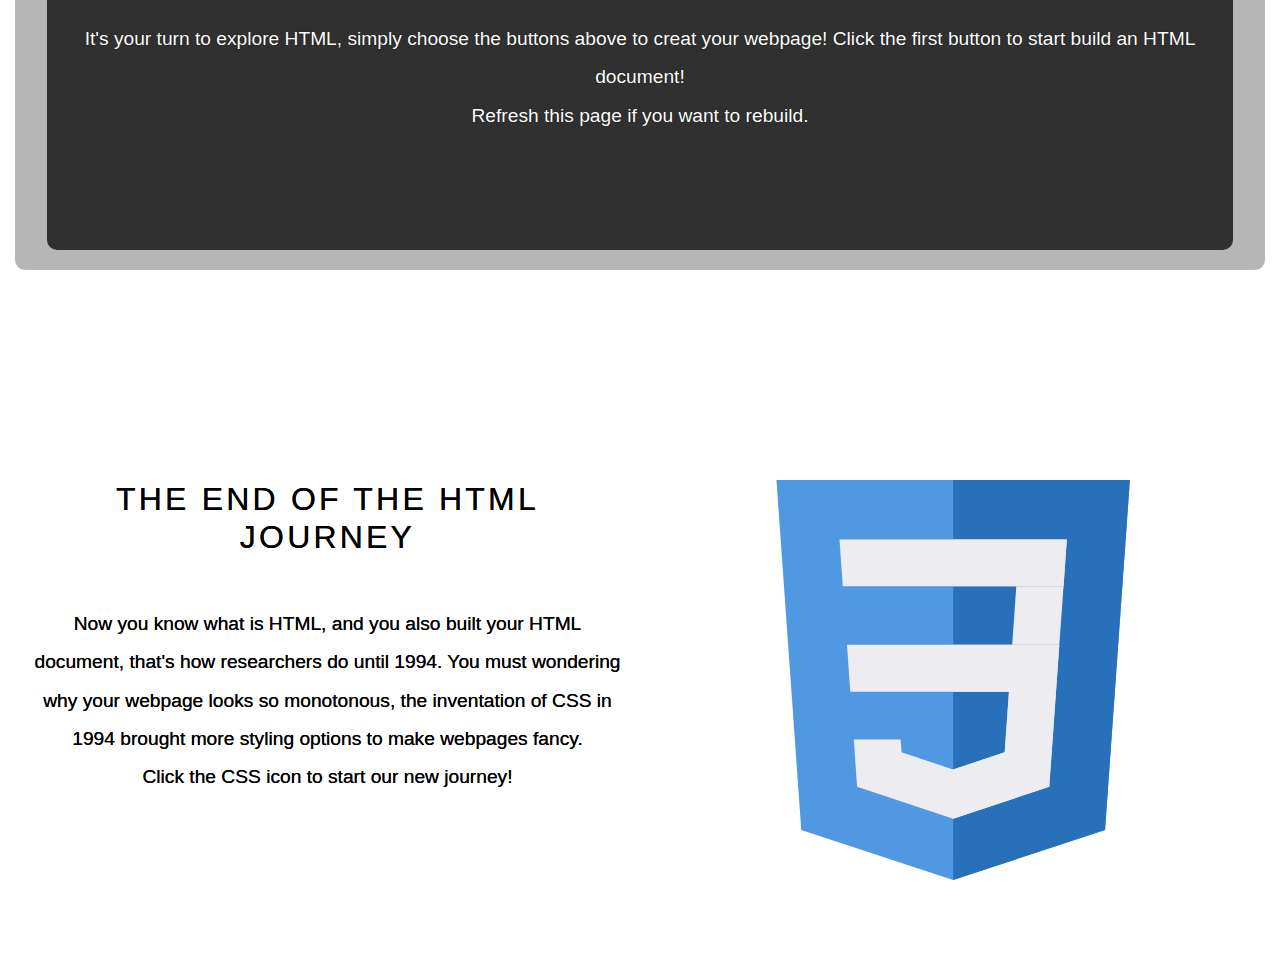
<file: Project/html/index.html>
<!DOCTYPE html>
<html lang="en-US">

<head>
  <title>HTML GALLERY</title>
  <meta charset="utf-8">
  <meta name="viewport" content="width=device-width,height=device-height, initial-scale=1">
  <link rel="icon" href="/favicon.ico" type="image/x-icon">
  <link rel="stylesheet" href="https://maxcdn.bootstrapcdn.com/bootstrap/4.4.1/css/bootstrap.min.css">
  <script src="https://ajax.googleapis.com/ajax/libs/jquery/3.4.1/jquery.min.js"></script>
  <script src="https://cdnjs.cloudflare.com/ajax/libs/popper.js/1.16.0/umd/popper.min.js"></script>
  <script src="https://maxcdn.bootstrapcdn.com/bootstrap/4.4.1/js/bootstrap.min.js"></script>
  <link rel="stylesheet" href="../styles/main.css">
  <link rel="stylesheet" href="../styles/content.css">
  <link rel="stylesheet" href="../styles/html.css">
  <script src="../scripts/html.js"></script>
  <script src="../scripts/content.js"></script>

</head>

<body>
  <!--Nav Bar-->
  <nav class="navbar navbar-expand-md fixed-top navbar-dark justify-content-center">
    <a class="navbar-brand" href="../index.html" style="font-weight: 800;">
      <img src="../media/favicon.svg" alt="Logo" style="width:25px;">
      WEB MUSEUM</a>
    <button class="navbar-toggler" type="button" data-toggle="collapse" data-target="#collapsibleNavbar">
      <span class="navbar-toggler-icon"> </span>
    </button>
    <div class="collapse navbar-collapse" id="collapsibleNavbar">
      <ul class="navbar-nav">
        <li class="nav-item">
          <a class="nav-link" href="/html/index.html">HTML</a>
        </li>
        <li class="nav-item">
          <a class="nav-link" href="/css/index.html">CSS</a>
        </li>
        <li class="nav-item">
          <a class="nav-link" href="/js/index.html">JS</a>
        </li>
        <li class="nav-item">
          <a class="nav-link" href="/about/index.html"> <svg class="bi bi-person-lines-fill"
              style="padding-bottom: 3px;" width="1.5em" height="1.5em" viewBox="0 0 16 16" fill="currentColor"
              xmlns="http://www.w3.org/2000/svg">
              <path fill-rule="evenodd"
                d="M1 14s-1 0-1-1 1-4 6-4 6 3 6 4-1 1-1 1H1zm5-6a3 3 0 100-6 3 3 0 000 6zm7 1.5a.5.5 0 01.5-.5h2a.5.5 0 010 1h-2a.5.5 0 01-.5-.5zm-2-3a.5.5 0 01.5-.5h4a.5.5 0 010 1h-4a.5.5 0 01-.5-.5zm0-3a.5.5 0 01.5-.5h4a.5.5 0 010 1h-4a.5.5 0 01-.5-.5zm2 9a.5.5 0 01.5-.5h2a.5.5 0 010 1h-2a.5.5 0 01-.5-.5z"
                clip-rule="evenodd" />
            </svg>
          </a>
        </li>
      </ul>
    </div>
  </nav>
  <!--Contents-->

  <!--Screen 1-->
  <div id="h-sec-1" class="container-fluid font-shadow-none d-flex align-items-center justify-content-center">
    <div class="content">
      <div class="row">
        <div class="col-sm-4 home-icons">
          <img class="mx-auto htmlIcon d-block" src="../media/html.svg" alt="HTML logo">
        </div>

        <div class="col-sm-8" id="homeText">
          <h1 class="text-center text-uppercase">HyperText Markup Language</h1>

          <h2 class="text-center text-uppercase">The skeleton of WEB</h2>
          <p id="homeP" class="text-center  text-justify">
            HTML stands for HyperText Markup Language. It is the standard markup language used for Web pages, and it is
            used to describe the structure of a Web page. We can say that it is the skeleton for the modern World Wide
            Web.<br>
            It consists of a series of elements,
            the browser will display an HTML document by showing the contents of all elements.
            Every element is represented by tags such as &lt;h1&gt; stands "heading", &lt;p&gt; stands "paragraph", and
            so on.
            <br>
            In this journey, we will show you the history of HTML, and how it looks like, and how browsers use it to
            generate visible webpages by some examples. Scroll down to continue!
          </p>
        </div>
      </div>
    </div>

    <a id="prev1" href="#h-sec-1"></a>
    <a id="next1" href="#h-sec-2"></a>
  </div>

  <!--Screen 2-->
  <div id="h-sec-2" class="container-fluid font-shadow-black d-flex align-items-center justify-content-center">
    <div class="content container-fluid">
      <div class="row">
        <!--HTML Code Card-->
        <div class="col-lg-6 font-shadow-none">
          <div class="htmlCode">
            <div id="hCode0" class="card" style="background-color:rgba(239, 71, 111, 0.5)">
              <div class="card-body">
                &lt;!DOCTYPE html&gt;<br>
                &lt;html lang="en-US"&gt;<br>
                <div id="hCode1" class="card" style="background-color:#077B88 ;">
                  <div class="card-body">&lt;head&gt;
                    <div id="hCode2" class="card" style="background-color:#C59893 ;">
                      <div class="card-body">
                        &lt;title&gt;HTML EXAMPLE 1&lt;/title&gt;
                      </div>
                    </div>
                    <div id="hCode3" class="card" style="background-color:#5E96CD ;">
                      <div class="card-body">
                        &lt;meta charset="utf-8"&gt;
                      </div>
                    </div>

                    &lt;/head&gt;
                  </div>
                </div>
                <br>
                <div id="hCode4" class="card" style="background-color:#6D6875 ;">
                  <div class=" card-body">
                    &lt;body&gt;<br>

                    <div id="hCode5" class="card" style="background-color:#5E96CD ;">
                      <div class="card-body">
                        &lt;h1&gt;
                        Hi! Welcome to HTML EXAMPLE 1！
                        &lt;/h1&gt;
                      </div>
                    </div>
                    <div id="hCode6" class="card" style="background-color:#3D4C5F ;">
                      <div class="card-body">
                        &lt;h3&gt;
                        This is the most basic html document.
                        &lt;/h3&gt;
                      </div>
                    </div>
                    <div id="hCode7" class="card" style="background-color:#9DC6CA ;">
                      <div class="card-body">
                        &lt;p&gt;<br>
                        Here is the main paragraph of this document with an image below.<br>
                        <div id="hCode8" class="card" style="background-color:#F15E6E ;">
                          <div class="card-body">
                            &lt;img src=" ../../media/html.png" alt="image" &gt;<br></div>
                        </div>
                        &lt;/p&gt;
                      </div>
                    </div>

                  </div>
                </div>
                <br>
                &lt;/html&gt;
              </div>
            </div>
          </div>
        </div>

        <div class="col-lg-6" id="homeText2">
          <h1 id="headText2" class="text-center text-uppercase">Now let's look at some code</h1>
          <!--HTML Code Explain-->
          <p id="homeP2" class="h-sec-2-p text-center text-justify">
            Although HTML is not a programming language, the program running behind is usually written in Javascript
            which we will see later. HTML simply tells the browser what does it have in the documents. It uses tags to
            make the document a tree structure, you can see the whole structure of a basic but working webpage.<br>
            <strong> Click any block of nodes to see how it works!</strong>
            <br>
            <a href="examples/1.html">Check how this example works in your browser.</a>
          </p>
          <p id="htmlP" class="h-sec-2-p text-center  text-justify" style="display: none;">
            This is the root node of the HTML tree structure. Every element contained by this HTML document is inside
            this element.<br>
            The &lt;!DOCTYPE html&gt; tag specifies the particular SGML Document-Type Definition, telling the browser
            this is an HTML document. lang="en-US" property tells the browser the language of this document.
          </p>
          <p id="headP" class="h-sec-2-p text-center  text-justify" style="display: none;">
            One of the two directly children of the HTML element. The content in the HEAD element will now display to
            users. It only provides information about the document, it should always contain two elements, a title and a
            meta.

          </p>
          <p id="titleP" class="h-sec-2-p text-center  text-justify" style="display: none;">
            It specifies the title of this document. It is usually displayed at the top of the browser window, or at the
            tab bar.

          </p>
          <p id="linkP" class="h-sec-2-p text-center  text-justify" style="display: none;">
            It specifies the character set used for this document. The most popular one used for the Web is the UTF-8.
            <br>
            Setting the wrong character set may make the content recognizable.
          </p>
          <p id="bodyP" class="h-sec-2-p text-center  text-justify" style="display: none;">
            The body element provides the contents of this document, everything you can see inside the browser is inside
            this tag.
          </p>
          <p id="headingP" class="h-sec-2-p text-center  text-justify" style="display: none;">
            There are usually headings before the sections of paragraphed text. There are six levels of headings in
            HTML, by using these tags, the browser will use larger font size and boldface font, &lt;h1&gt; is the
            highest-level heading.

          </p>
          <p id="pP" class="h-sec-2-p text-center  text-justify" style="display: none;">
            P stands for the paragraph. The browser usually puts words to fit the lines in the window for displaying
            text like other word processor programs.

          </p>
          <p id="imgP" class="h-sec-2-p text-center  text-justify" style="display: none;">
            As the name of this tag, it is used for inserting images into the display of a document. The source file
            for this image is specified in an element. The browser will download the image file from "
            ../../media/html.png" and display in the window.
          </p>
        </div>
      </div>
    </div>
    <a id="prev2" href="#h-sec-1"></a>
    <a id="next2" href="#h-sec-3"></a>
  </div>

  <!--Screen 3-->
  <div id="h-sec-3" class="container-fluid font-shadow-black d-flex align-items-center justify-content-center">
    <div class="content container-fluid">
      <h1 class="headText3 text-center text-uppercase">The history of HTML</h1>

      <div class="row">
        <!--Timeline-->
        <div class="col-md-6">
          <div class="timeline">
            <div id="history0" class="timelinebox left">
              <div class="timeline-content">
                <h2>Before W3C</h2>
                <p>Tim Berners-Lee created HTML </p>
              </div>
            </div>
            <div id="history1" class="timelinebox right">
              <div class="timeline-content">
                <h2>1993</h2>
                <p>Mosaic 1.0 and W3C</p>
              </div>
            </div>
            <div id="history2" class="timelinebox left">
              <div class="timeline-content">
                <h2>1997</h2>
                <p>HTML 4.0 and XML</p>
              </div>
            </div>
            <div id="history3" class="timelinebox right">
              <div class="timeline-content">
                <h2>2000</h2>
                <p>XHTML</p>
              </div>
            </div>
            <div id="history4" class="timelinebox left">
              <div class="timeline-content">
                <h2>2010+</h2>
                <p>HTML 5</p>
              </div>
            </div>
          </div>
        </div>
        <!--History Showing Area-->
        <div class="col-md-6">
          <h2 id="h2-3" class="text-center text-uppercase">Click the timeline</h2>
          <p class="h-sec-3-p text-center  text-justify">
            Click the time period from the timeline to see what important things happened in the history of HTML.
          </p>
          <p id="historyp0" class="h-sec-3-p text-center  text-justify" style="display: none;">
            In late 1980, as the development of computer networks, a researcher named Tim Berners-Lee proposed an
            Internet-based hypertext system for sharing documents. Then on the Christmas day of 1990, he created the
            first browser called WorldWideWeb. He also launched the world's first website in 1991. Later on, he
            published a document named HTML Tags which contained the first 18 HTML tags with description.<br>
            <img class="img-fluid" src="media/1991.png" alt="HTML document">
          </p>
          <p id="historyp1" class="h-sec-3-p text-center  text-justify" style="display: none;">
            Students from the University of Illinois programmed NCSA Mosaic, one of the first web browsers with a
            graphical interface which gained worldwide popularity among the general public shortly. <br>
            In 1994, Tim Berners-Lee founded the World Wide Web Consortium (W3C). The main objective is the development
            of Web standards for the World Wide Web (WWW).It developed standards for HTML, XHML, XML, or CSS markup
            languages. <br>
            The Mosaic Communications Corporation (renamed Netscape) launched with the Netscape Navigator browser in
            1994, it became widely popular in a short period. Then Microsoft released IE 1.0 in 1995. HTML 2.0 standard
            also published this year.
            <img class="img-fluid" src="media/1993.png" style="max-height: 10rem;" alt="browser1">
            <img class="img-fluid" src="media/1993-2.png" style="max-height: 10rem;" alt="browser2">

          </p>
          <p id="historyp2" class="h-sec-3-p text-center  text-justify" style="display: none;">
            In this year, W3C published official recommendations for both the HTML 3.2 and 4.0 specification. Also, The
            term Dynamic HTML (DHTML) was first introduced with IE 4.0, it is the combination of the HTML, CSS, and
            JavaScript technology, most of the modern websites are using these three components. <br>
            W3C also published the final recommendation for the XML(Extensible Markup Language) 1.0 specification in
            1998..
          </p>
          <p id="historyp3" class="h-sec-3-p text-center  text-justify" style="display: none;">
            W3C issued official recommendations for the XHTML(Extensible HyperText Markup Language) 1.0 specification,
            integration of XML and HTML. According to W3C’s original plans, XHTML was supposed to be the successor to
            HTML.<br> However it wasn't accepted by browser vendors, Web development companies. A new organization was
            formed in 2004, the Web Hypertext Application Technology (WHAT) Working Group, then they started working on
            the next generation of HTML, which based on HTML 4.01, rather than XHTML 1.1.<br>
            In 2006, W3C announced they would begin working with the WHAT Working Group. Both CSS and Javascript get
            fast development during this decade.

          </p>
          <p id="historyp4" class="h-sec-3-p text-center  text-justify" style="display: none;">
            In 2010, the concept "Responsive Web Design" was introduced, it describes a new way of styling HTML
            documents. It allows website content display concerning resolution or display size, the same content will be
            able to display on mobile device or desktop in different layout or font size.<br>
            After few years development, W3C adopted the final recommendation for the HTML5 markup language, This
            website also implement lot of the HTML 5 new freatures combine with CSS3 and javascript.
          </p>
        </div>
      </div>
    </div>
    <a id="prev3" href="#h-sec-2"></a>
    <a id="next3" href="#h-sec-4"></a>
  </div>

  <!--Screen 4-->
  <div id="h-sec-4" class="container-fluid d-flex align-items-center font-shadow-black justify-content-center">
    <div class="content container-fluid">
      <h1 id="headText4" class="text-center text-uppercase">Build Your own webpage</h1>
      <!--Buttons-->
      <div id="HButton" class="ExampleButton text-center">
        <button id="B0" type="button" class="btn btn-outline-warning text-white" data-toggle="popover" title=""
          data-content="Only one HTML node needed in one document">HTML</button>
        <button id="B1" type="button" class="btn btn-outline-warning text-white" data-toggle="popover" title=""
          data-content="Only one HEAD node needed in one document">HEAD</button>
        <button id="B2" type="button" class="btn btn-outline-warning text-white">TITLE</button>
        <button id="B3" type="button" class="btn btn-outline-warning text-white" data-toggle="popover" title=""
          data-content="Only one BODY node needed in one document">BODY</button>
        <button id="B4" type="button" class="btn btn-outline-warning text-white">HEADING</button>
        <button id="B5" type="button" class="btn btn-outline-warning text-white">P</button>
        <button id="B6" type="button" class="btn btn-outline-warning text-white">LINK</button>
        <button id="B7" type="button" class="btn btn-outline-warning text-white">IMAGE</button>
        <button id="B8" type="button" class="btn btn-outline-warning text-white">TABLE</button>
        <!--Interact Asking Window-->
        <div class="modal fade " id="myModal">
          <div class="modal-dialog font-shadow-none">
            <div class="modal-content">

              <!-- Modal Header -->
              <div class="modal-header">
                <h4 id="htmlExampleModalHead" class="modal-title">Title</h4>
                <button type="button" class="close" data-dismiss="modal">&times;</button>
              </div>

              <!-- Modal body -->
              <div class="modal-body">
                <div id="htmlExampleModalBody"></div>
                <div class="form-group">
                  <input type="text" class="form-control d-none" id="htmlExampleModalInput1" placeholder="">
                  <input type="text" class="form-control d-none" id="htmlExampleModalInput2" placeholder="">
                </div>
              </div>

              <!-- Modal footer -->
              <div class="modal-footer">
                <button id="htmlExampleModalOK" type="button" class="btn btn-success" data-dismiss="modal">OK</button>
              </div>

            </div>
          </div>
        </div>
      </div>
      <div class="row">
        <!--Example Code Area-->
        <div id="HECode" class="col-lg-6 font-shadow-none" style="display: none;">
          <div class="htmlCode">
            <div id="hECode0" class="card rounded mb-10 " style="background-color:rgba(239, 71, 111, 0.5)">
              <div class="card-body">
                &lt;!DOCTYPE html&gt;<br>
                &lt;html lang="en-US"&gt;<br>
                <div id="hECode1" class="card rounded mb-10 " style="display: none;background-color:#077B88 ;">
                  <div class="card-body">&lt;head&gt;
                    <div id="hECode2" class="card" style="display: none;background-color:#C59893 ;">
                      <div id="hCode2content" class="card-body">
                        &lt;title&gt;HTML EXAMPLE 1&lt;/title&gt;
                      </div>
                    </div>
                    <div id="hECode3" class="card  " style="display: none;background-color:#5E96CD ;">
                      <div class=" card-body">
                        &lt;meta charset="utf-8"&gt;
                      </div>
                    </div>

                    &lt;/head&gt;
                  </div>
                </div>
                <br>
                <div id="hECode4" class="card " style="display: none;background-color:#6D6875 ;">
                  <div class=" card-body">
                    &lt;body&gt;
                    <div id="hEndOfBody"></div>
                    &lt;/body&gt;
                  </div>
                </div>
                <br>
                &lt;/html&gt;
              </div>
            </div>
          </div>
        </div>
        <!--Example Browser Area-->
        <div id="HExampleArea">
          <div id="HETitle" class="font-shadow-none text-uppercase">
            WEB MESUME BROWSER
          </div>
          <div id="HExampleDisplay">
            <!--Example Browser Welcome Panel-->
            <div id="HExampleWelcome">
              <p id="HExampleWelcomeHead">WELCOME TO WEB MESUME BROWSER!</p>
              <p>It's your turn to explore HTML, simply choose the buttons above to creat your webpage! Click the first
                button to start build an HTML document!<br> Refresh this page if you want to rebuild.
              </p>

              <p id="HExampleWelcomeHint" style="display: none;">HINT! You should always build the HTML document with
                the root node first.</p>
            </div>
            <div id="hEndOfBrowser"></div>
          </div>

        </div>
      </div>
    </div>
    <a id="prev4" href="#h-sec-3"></a>
    <a id="next4" href="#h-sec-5"></a>
  </div>

  <!--Screen 5-->
  <div id="h-sec-5" class="container-fluid d-flex align-items-center font-shadow-none justify-content-center">
    <div class="content container-fluid">
      <div class="row">
        <!--Summary Text-->
        <div class="col-md-6" id="homeText3">
          <h2 class="headText3 text-center text-uppercase">the end of the html journey</h2>
          <p class="text-center  text-justify">
            Now you know what is HTML, and you also built your HTML document, that's how researchers do until 1994. You
            must wondering why your webpage looks so monotonous, the inventation of CSS in 1994 brought more styling
            options to make webpages fancy.<br>
            Click the CSS icon to start our new journey!
          </p>

        </div>
        <!--CSS Icon-->
        <div class="col-md-6">
          <a href="../css/index.html">
            <img class="mx-auto d-block htmlIcon home-icon" src="../media/css.svg" alt="HTML logo">
          </a>
        </div>
      </div>
    </div>
    <a id="prev5" href="#h-sec-4"></a>
    <a id="next5" href="#h-sec-5"></a>
  </div>

  <!--Footer-->
  <footer class="footer">
    <div class="container text-center">
      Copyright © 2012-2020 <a href="http://tommy.nz" style="color: #f0f0f0;">Besttz</a>. All rights reserved.
    </div>
  </footer>

</body>

</html>
</file>
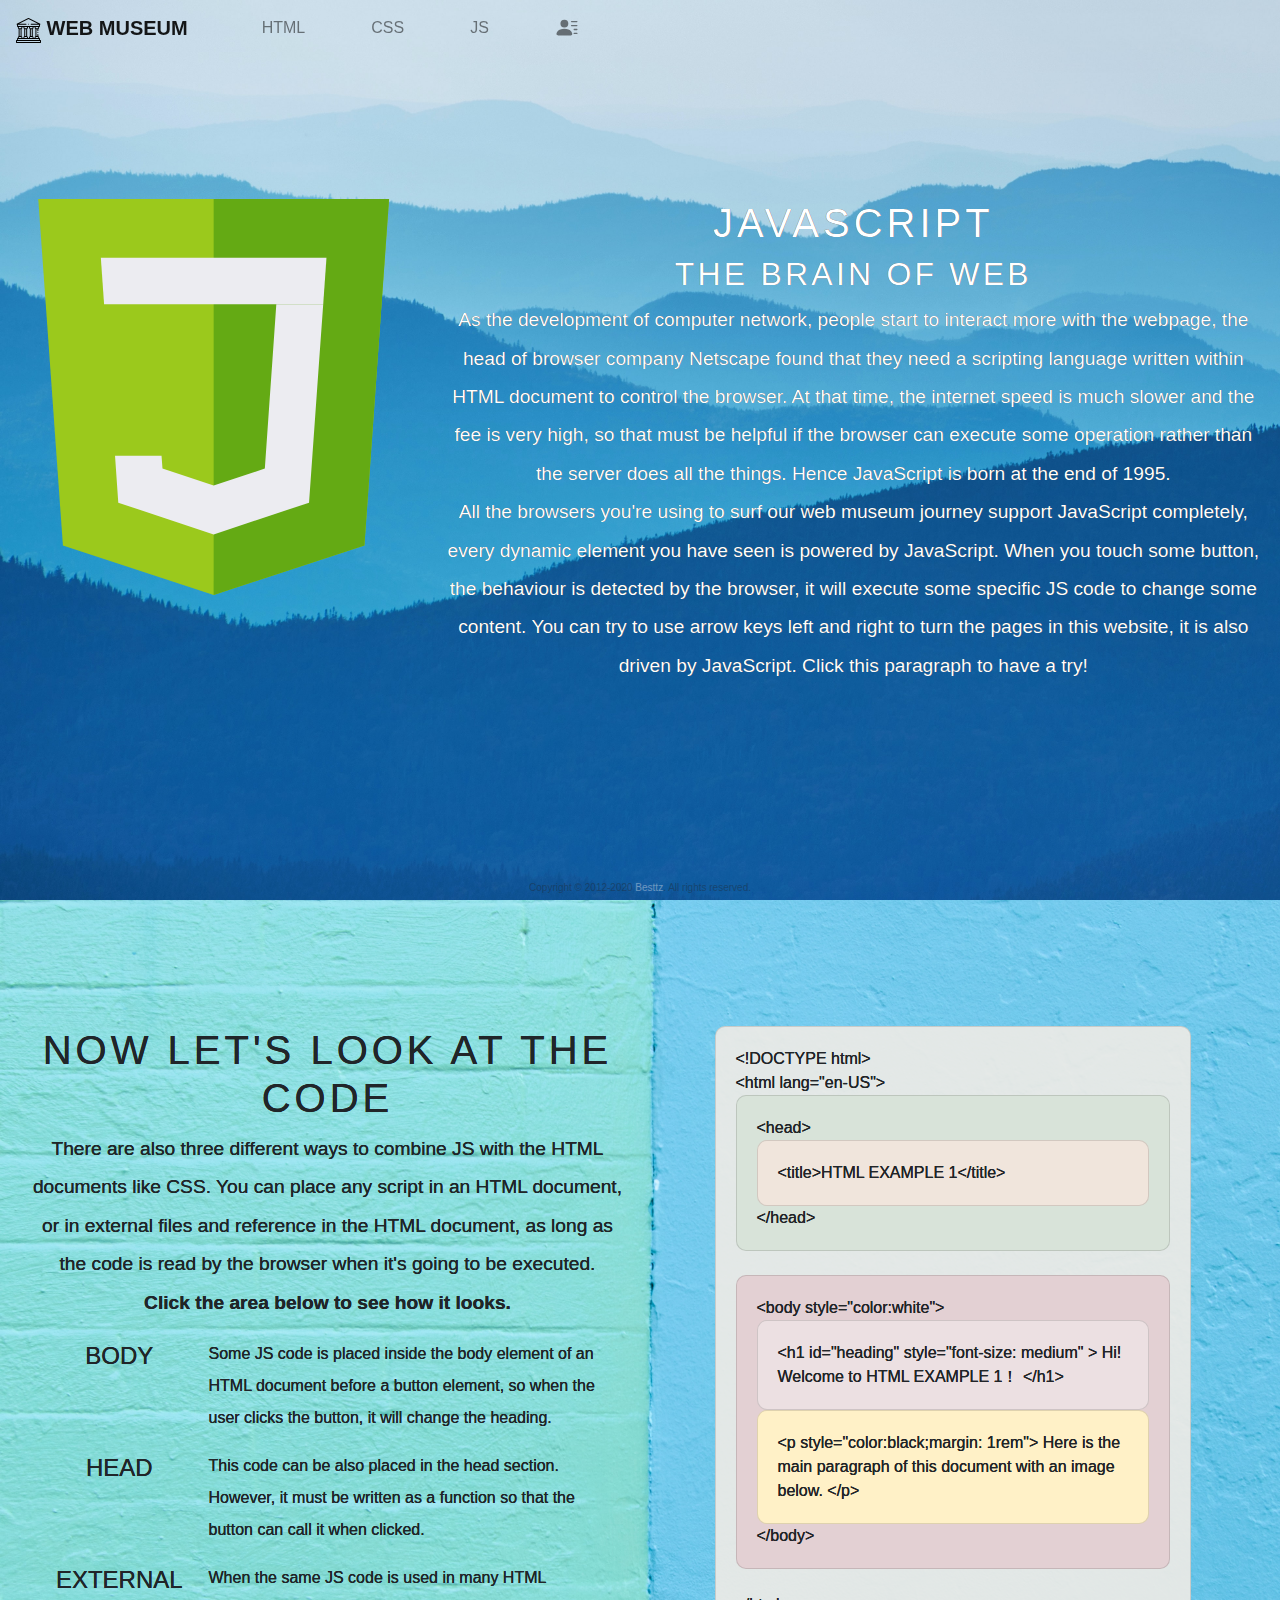
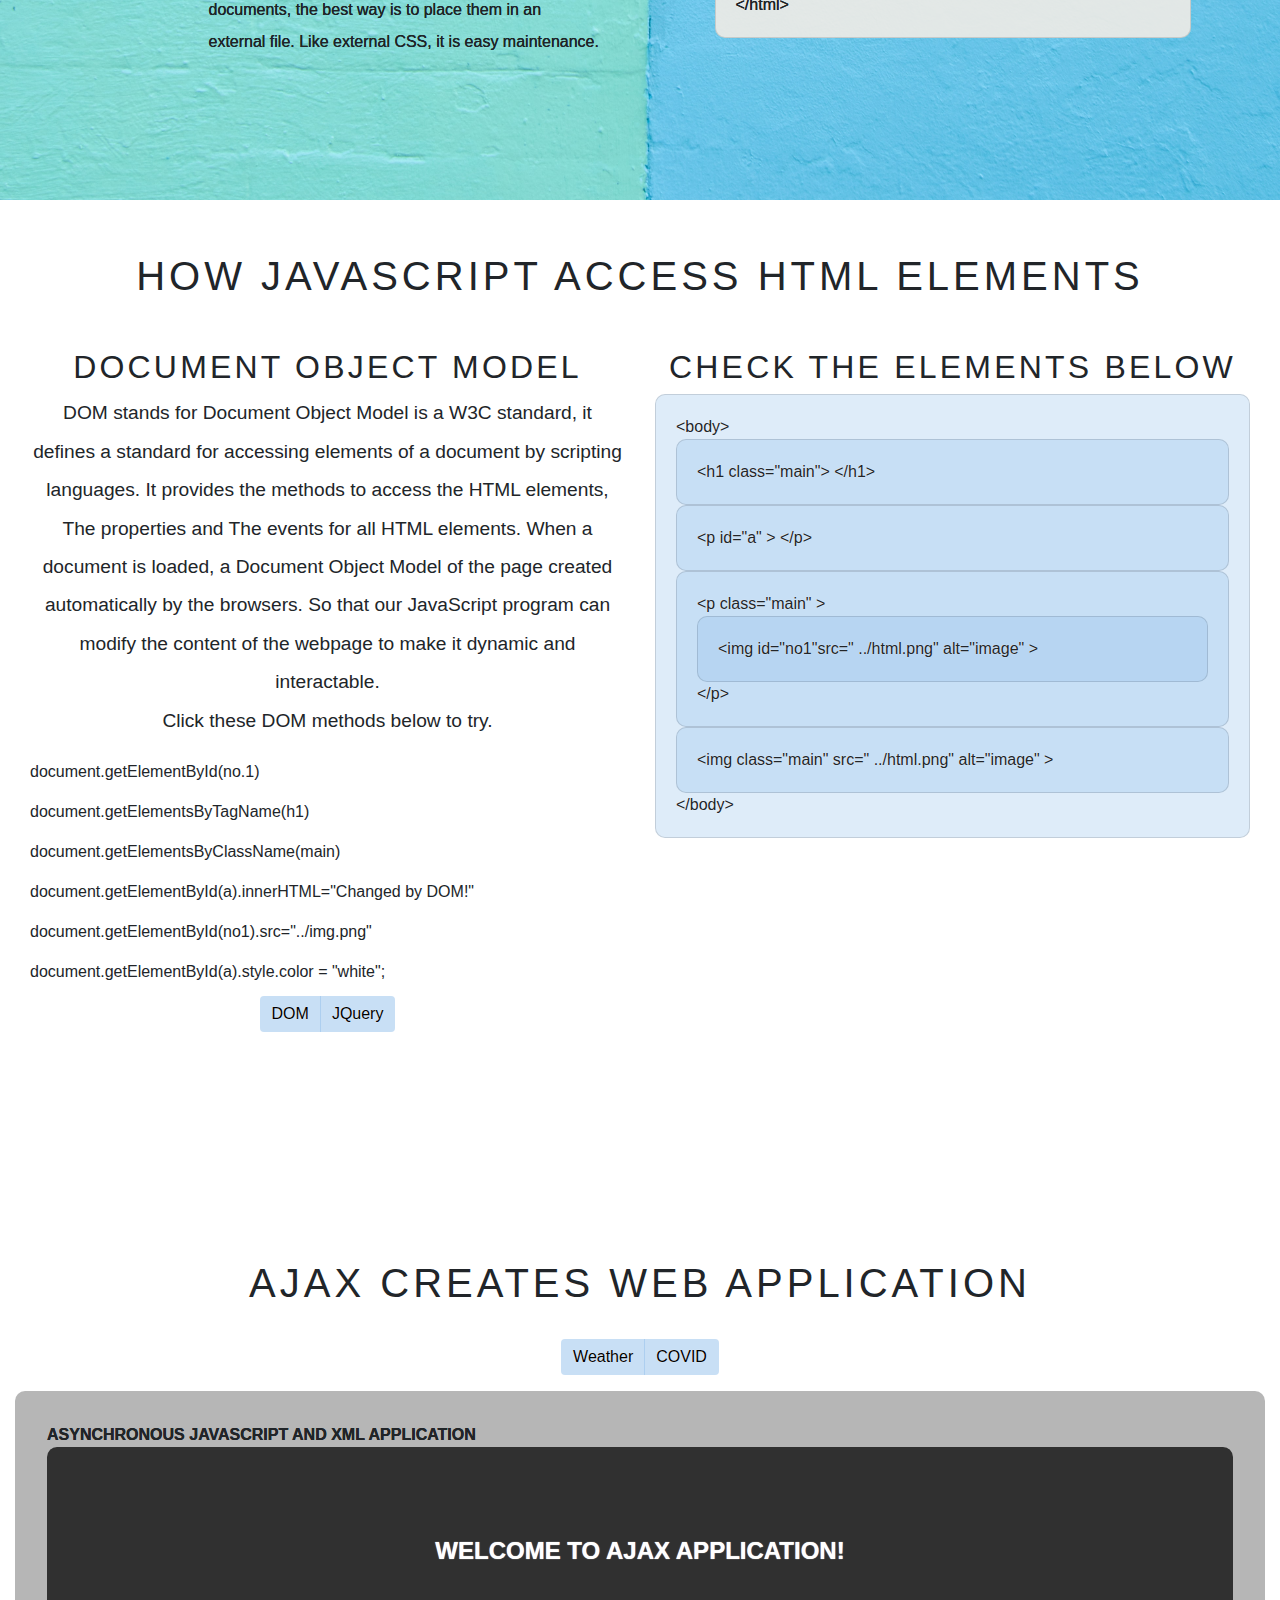
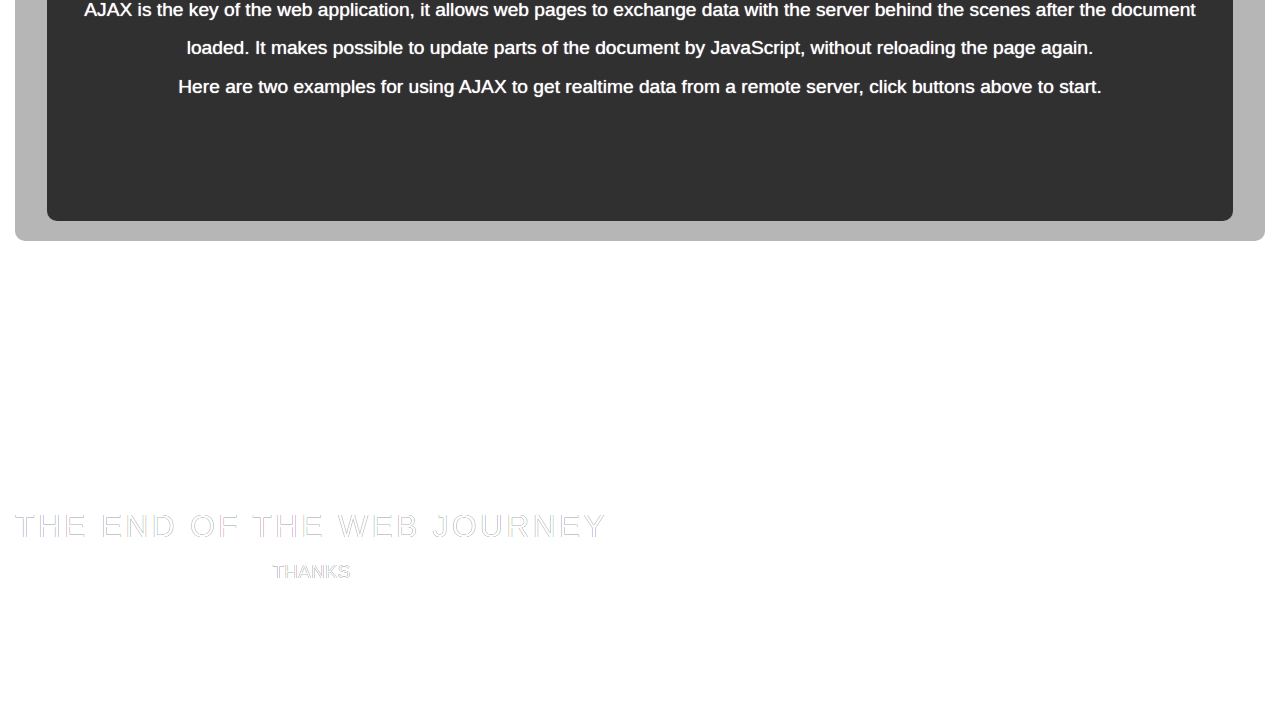
<file: Project/js/index.html>
<!DOCTYPE html>
<html lang="en-US">

<head>
  <title>JS GALLERY</title>
  <meta charset="utf-8">
  <meta name="viewport" content="width=device-width,height=device-height, initial-scale=1">
  <link rel="icon" href="/favicon.ico" type="image/x-icon">
  <link rel="stylesheet" href="https://maxcdn.bootstrapcdn.com/bootstrap/4.4.1/css/bootstrap.min.css">
  <script src="https://ajax.googleapis.com/ajax/libs/jquery/3.4.1/jquery.min.js"></script>
  <script src="https://cdnjs.cloudflare.com/ajax/libs/popper.js/1.16.0/umd/popper.min.js"></script>
  <script src="https://maxcdn.bootstrapcdn.com/bootstrap/4.4.1/js/bootstrap.min.js"></script>
  <link rel="stylesheet" href="../styles/main.css">
  <link rel="stylesheet" href="../styles/content.css">
  <link rel="stylesheet" href="../styles/js.css">
  <script src="../scripts/js.js"></script>
  <script src="../scripts/content.js"></script>

</head>

<body>
  <!--Nav Bar-->
  <nav class="navbar navbar-expand-md fixed-top navbar-light justify-content-center">
    <a class="navbar-brand" href="../index.html" style="font-weight: 800;">
      <img src="../media/favicon-dark.svg" alt="Logo" style="width:25px;">
      WEB MUSEUM</a>
    <button class="navbar-toggler" type="button" data-toggle="collapse" data-target="#collapsibleNavbar">
      <span class="navbar-toggler-icon"> </span>
    </button>
    <div class="collapse navbar-collapse" id="collapsibleNavbar">
      <ul class="navbar-nav">
        <li class="nav-item">
          <a class="nav-link" href="/html/index.html">HTML</a>
        </li>
        <li class="nav-item">
          <a class="nav-link" href="/css/index.html">CSS</a>
        </li>
        <li class="nav-item">
          <a class="nav-link" href="/js/index.html">JS</a>
        </li>
        <li class="nav-item">
          <a class="nav-link" href="/about/index.html"> <svg class="bi bi-person-lines-fill"
              style="padding-bottom: 3px;" width="1.5em" height="1.5em" viewBox="0 0 16 16" fill="currentColor"
              xmlns="http://www.w3.org/2000/svg">
              <path fill-rule="evenodd"
                d="M1 14s-1 0-1-1 1-4 6-4 6 3 6 4-1 1-1 1H1zm5-6a3 3 0 100-6 3 3 0 000 6zm7 1.5a.5.5 0 01.5-.5h2a.5.5 0 010 1h-2a.5.5 0 01-.5-.5zm-2-3a.5.5 0 01.5-.5h4a.5.5 0 010 1h-4a.5.5 0 01-.5-.5zm0-3a.5.5 0 01.5-.5h4a.5.5 0 010 1h-4a.5.5 0 01-.5-.5zm2 9a.5.5 0 01.5-.5h2a.5.5 0 010 1h-2a.5.5 0 01-.5-.5z"
                clip-rule="evenodd" />
            </svg>
          </a>
        </li>
      </ul>
    </div>
  </nav>
  <!--Contents-->

  <!--Screen 1-->
  <div id="h-sec-1" class="container-fluid font-shadow-none d-flex align-items-center justify-content-center">
    <div class="content">
      <div class="row">
        <div class="col-sm-4 home-icons">
          <img class="mx-auto htmlIcon d-block" src="../media/js.svg" alt="JS logo">
        </div>

        <div class="col-sm-8" id="homeText">
          <h1 class="text-center text-uppercase">JavaScript</h1>

          <h2 class="text-center text-uppercase">The brain of WEB</h2>
          <p id="homeP" class="text-center  text-justify" onclick="alert(alerttxt);">
            As the development of computer network, people start to interact more with the webpage, the head of browser
            company Netscape found that they need a scripting language written within HTML document to control the
            browser. At that time, the internet speed is much slower and the fee is very high, so that must be helpful
            if the browser can execute some operation rather than the server does all the things. Hence JavaScript is
            born at the end of 1995.<br>
            All the browsers you're using to surf our web museum journey support JavaScript completely, every dynamic
            element you have seen is powered by JavaScript. When you touch some button, the behaviour is detected by the
            browser, it will execute some specific JS code to change some content. You can try to use arrow keys left
            and
            right to turn the pages in this website, it is also driven by JavaScript. Click this paragraph to have a
            try!
          </p>
        </div>
      </div>
    </div>

    <a id="prev1" href="#h-sec-1"></a>
    <a id="next1" href="#h-sec-2"></a>
  </div>

  <!--Screen 2-->
  <div id="h-sec-2" class="container-fluid font-shadow-none d-flex align-items-center justify-content-center">
    <div class="content container-fluid">
      <div class="row">
        <!--JS Code Description-->
        <div class="col-lg-6">
          <h1 class="text-center text-uppercase">Now let's look at the code</h1>
          <!--JS Code Explain-->
          <p class="text-center text-justify">
            There are also three different ways to combine JS with the HTML documents like CSS. You can place any script
            in an HTML document, or in external files and reference in the HTML document, as long as the code is read by
            the browser when it's going to be executed.<br>
            <strong>Click the area below to see how it looks.</strong>
          </p>
          <div id="j21" class="text-center d-flex text-justify timeline-content">
            <div class="JSCodeTitle text-uppercase">BODY</div>
            <p class="JSCodeDes">Some JS code is placed inside the body element of an HTML document before a button
              element, so when the user clicks the button, it will change the heading.</p>

          </div>
          <div id="j22" class="text-center d-flex text-justify timeline-content">
            <div class="JSCodeTitle text-uppercase">HEAD</div>
            <p class="JSCodeDes">This code can be also placed in the
              head section. However, it must be written as a function so that the button can call it when clicked.
            </p>

          </div>
          <div id="j23" class="text-center d-flex text-justify timeline-content">
            <div class="JSCodeTitle text-uppercase">External</div>
            <p class="JSCodeDes">When the same JS code is used in many HTML documents,
              the best way is to place them in an external file. Like external CSS, it is easy maintenance.
            </p>
          </div>

        </div>

        <!--JS Code Card-->
        <div class="col-lg-6 font-shadow-none">
          <div class="htmlCode">
            <div class="card" style="background-color:rgba(240, 235, 230, 0.9)">
              <div class="card-body">
                &lt;!DOCTYPE html&gt;<br>
                &lt;html lang="en-US"&gt;<br>
                <div class="card " style="background-color:#D8E3D9 ;">
                  <div class="card-body">&lt;head&gt;
                    <div class="card" style="background-color:#F0E5DC ;">
                      <div class="card-body">
                        &lt;title&gt;HTML EXAMPLE 1&lt;/title&gt;
                      </div>
                    </div>
                    <div id="j222" class="card" style="display: none; background-color:#B2EFCF ;">
                      <div class="card-body">
                        &lt;script<span id="j231"></span>
                        &lt;/script&gt;
                      </div>
                    </div>
                    &lt;/head&gt;
                  </div>
                </div>
                <br>
                <div class="card" style="background-color:#E3D0D3 ;">
                  <div class=" card-body">
                    &lt;body style="color:white"&gt;<br>

                    <div class="card" style="background-color:#ECE0E2 ;">
                      <div class="card-body">
                        &lt;h1 id="heading" style="font-size: medium" &gt;
                        Hi! Welcome to HTML EXAMPLE 1！
                        &lt;/h1&gt;
                      </div>
                    </div>
                    <div class="card" style="background-color:#FFF1C7 ;">
                      <div class="card-body">
                        &lt;p style="color:black;margin: 1rem"&gt;
                        Here is the main paragraph of this document with an image below.
                        &lt;/p&gt;
                      </div>
                    </div>
                    <div id="j211" class="card" style="display: none; background-color:#FFF1C7 ;">
                      <div class="card-body">
                        &lt;button onclick =
                        <span id="j221"></span> &gt; Click Me!
                        &lt;/button&gt;
                      </div>
                    </div>
                    &lt;/body&gt;
                  </div>
                </div>
                <br>
                &lt;/html&gt;
              </div>
            </div>
            <div id="j232" class="card" style="display: none; background-color:#B2EFCF ;">
              <div class="card-body">
                <strong>FILE: myScript.js <br></strong>
                function button(){<br> document.getElementById('heading').innerHTML='You Clicked'}
              </div>
            </div>
          </div>
        </div>
      </div>
    </div>
    <a id="prev2" href="#h-sec-1"></a>
    <a id="next2" href="#h-sec-3"></a>
  </div>

  <!--Screen 3-->
  <div id="h-sec-3" class="container-fluid font-shadow-white d-flex align-items-center justify-content-center">
    <div class="content container-fluid">
      <h1 class="text-center text-uppercase">How JavaScript access HTML Elements</h1>

      <div class="row">
        <!--Selectors Info-->
        <div class="col-lg-6">
          <!--JS Explain-->
          <!--DOM Explain-->
          <div id="j31">
            <h2 class="text-center text-uppercase">Document Object Model</h2>

            <p class="text-center text-justify">
              DOM stands for Document Object Model is a W3C standard, it defines a standard for accessing elements of a
              document by scripting languages. It provides the methods to access the HTML elements, The properties and
              The events for all HTML elements. When a document is loaded, a Document Object Model of the page created
              automatically by the browsers. So that our JavaScript program can modify the content of the webpage to
              make it dynamic and interactable.<br>
              Click these DOM methods below to try.
            </p>
            <div id="j330" class="text-center d-flex text-justify timeline-content" onclick="jsOnclick(0)">
              <p class="JSSelectorDes">document.getElementById(no.1)</p>
            </div>
            <div id="j331" class="text-center d-flex text-justify timeline-content" onclick="jsOnclick(1)">
              <p class="JSSelectorDes">document.getElementsByTagName(h1)</p>
            </div>
            <div id="j332" class="text-center d-flex text-justify timeline-content" onclick="jsOnclick(2)">
              <p class="JSSelectorDes">document.getElementsByClassName(main)</p>
            </div>
            <div id="j333" class="text-center d-flex text-justify timeline-content" onclick="jsOnclick(3)">
              <p class="JSSelectorDes">document.getElementById(a).innerHTML="Changed by DOM!"</p>
            </div>

            <div id="j334" class="text-center d-flex text-justify timeline-content" onclick="jsOnclick(4)">
              <p class="JSSelectorDes">document.getElementById(no1).src="../img.png" </p>
            </div>

            <div id="j335" class="text-center d-flex text-justify timeline-content" onclick="jsOnclick(5)">
              <p class="JSSelectorDes">document.getElementById(a).style.color = "white";</p>
            </div>
          </div>
          <!--JQuery Explain-->
          <div id="j32" style="display: none;">
            <h2 class="text-center text-uppercase">JQuery</h2>
            <p class="h-sec-2-p text-center text-justify">
              jQuery is a JavaScript library created in 2006 by John Resig. It was designed to handle the
              Incompatibilities between different Browser and to simplify HTML DOM Manipulation, Event Handling and
              other JavaScript operations.It has been one of the most popular JavaScript libraries now.
              To use it, you have to include its code by external files or CDN first. <br>
              Here are some example of jQuery, try it and think about how would it simplify JS code.
            </p>
            <div id="j336" class="text-center d-flex text-justify timeline-content" onclick="jsOnclick(0)">
              <p class="JSSelectorDes">$("#no1")</p>
            </div>
            <div id="j337" class="text-center d-flex text-justify timeline-content" onclick="jsOnclick(1)">
              <p class="JSSelectorDes">$("h1")</p>
            </div>
            <div id="j338" class="text-center d-flex text-justify timeline-content" onclick="jsOnclick(2)">
              <p class="JSSelectorDes"> $(".main")</p>
            </div>
            <div id="j339" class="text-center d-flex text-justify timeline-content" onclick="jsOnclick(3)">
              <p class="JSSelectorDes">$("#a").html("Changed by DOM!")</p>
            </div>
            <div class="text-center d-flex text-justify timeline-content" onclick="jsOnclick(4)">
              <p class="JSSelectorDes">$("#no1").setAttribute("src","../img.png")</p>
            </div>
            <div class="text-center d-flex text-justify timeline-content" onclick="jsOnclick(5)">
              <p class="JSSelectorDes">$("#a").style.color = "white"</p>
            </div>
          </div>

          <!--Explain Page Buttons -->
          <ul class="pagination justify-content-center">
            <li class="page-item"><a class="page-link" href="javascript:void(0);" onclick="JSSelector(31)">DOM</a></li>
            <li class="page-item"><a class="page-link" href="javascript:void(0);" onclick="JSSelector(32)">JQuery</a>
            </li>

          </ul>
        </div>

        <!--JS Checking Area-->
        <div class="col-lg-6">
          <h2 id="h2-3" class="text-center text-uppercase">CHECK the elements below</h2>


          <div id="j340" class="card">
            <div class="card-body">
              &lt;body&gt;<br>

              <div id="j341" class="card">
                <div class="card-body">
                  &lt;h1 class="main"&gt; &lt;/h1&gt;
                </div>
              </div>
              <div id="j342" class="card">
                <div class="card-body">
                  &lt;p id="a" <span id="j3403" style="display: none;">style=" color:white;"</span>&gt; <span id="j3401"
                    style="display: none;">Changed by DOM!</span>
                  &lt;/p&gt;
                </div>
              </div>
              <div id="j343" class="card">
                <div class="card-body">
                  &lt;p class="main" &gt;<br>
                  <div id="j344" class="card">
                    <div class="card-body">
                      &lt;img id="no1"src=" <span id="j3402">../html.png</span>" alt="image" &gt;<br></div>
                  </div>
                  &lt;/p&gt;
                </div>
              </div>
              <div id="j345" class="card">
                <div class="card-body">
                  &lt;img class="main" src=" ../html.png" alt="image" &gt;<br></div>
              </div>
              &lt;/body&gt;
            </div>
          </div>

        </div>
      </div>
    </div>
    <a id="prev3" href="#h-sec-2"></a>
    <a id="next3" href="#h-sec-4"></a>
  </div>

  <!--Screen 4-->
  <div id="h-sec-4" class="container-fluid d-flex align-items-center font-shadow-white justify-content-center">
    <div class="content container-fluid">
      <h1 id="headText4" class="text-center text-uppercase">AJAX Creates Web Application</h1>
      <!--Buttons-->
      <ul class="CSSDemoPage pagination justify-content-center">
        <li class="page-item"><a class="page-link" href="javascript:void(0);" onclick="JSDemo(0)">Weather</a></li>
        <li class="page-item"><a class="page-link" href="javascript:void(0);" onclick="JSDemo(1)">COVID</a></li>
      </ul>
      <div class="row">
        <div id="HECode" class="col-lg-6 font-shadow-none" style="display: none;">
          <div class="htmlCode">
            <div class="card">
              <div id="j40" class="card-body" style="display: none;">
              </div>
            </div>

          </div>
        </div>
        <!--Example Browser Area-->
        <div id="HExampleArea">
          <div id="HETitle" class="font-shadow-none text-uppercase">
            Asynchronous JavaScript And XML Application
          </div>
          <div id="HExampleDisplay">
            <!--Example Browser Welcome Panel-->
            <div id="HExampleWelcome">
              <p id="HExampleWelcomeHead">WELCOME TO AJAX APPLICATION!</p>
              <p>AJAX is the key of the web application, it allows web pages to exchange data with the server behind the
                scenes after the document loaded. It makes possible to update parts of the document by JavaScript,
                without reloading the page again. <br>

                Here are two examples for using AJAX to get realtime data from a remote server, click buttons above to
                start.

              </p>
            </div>
            <div id="HExampleContent" style="display: none;">
              <div id="j410">City</div>
              <div id="j411">Weather</div>
              <div id="j412">Description</div>
              <div id="j413">WIND</div>
              <div id="j414">Wind Deg</div>
              <div id="j415">WindSpeed</div>

            </div>
            <div id="hEndOfBrowser"></div>
          </div>

        </div>
      </div>
    </div>
    <a id="prev4" href="#h-sec-3"></a>
    <a id="next4" href="#h-sec-5"></a>
  </div>

  <!--Screen 5-->
  <div id="h-sec-5" class="container-fluid d-flex align-items-center font-shadow-none justify-content-center">
    <div class="content container-fluid">
      <div class="row">
        <!--Summary Text-->
        <div class=" " id="homeText3">
          <h2 class="headText3 text-center text-uppercase">the end of the WEB journey</h2>
          <p class="text-center  text-justify">
           THANKS
          </p>

        </div>
        
      </div>
    </div>
    <a id="prev5" href="#h-sec-4"></a>
    <a id="next5" href="#h-sec-5"></a>
  </div>

  <!--Footer-->
  <footer class="footer">
    <div class="container text-center">
      Copyright © 2012-2020 <a href="http://tommy.nz" style="color: #f0f0f0;">Besttz</a>. All rights reserved.
    </div>
  </footer>

</body>

</html>
</file>
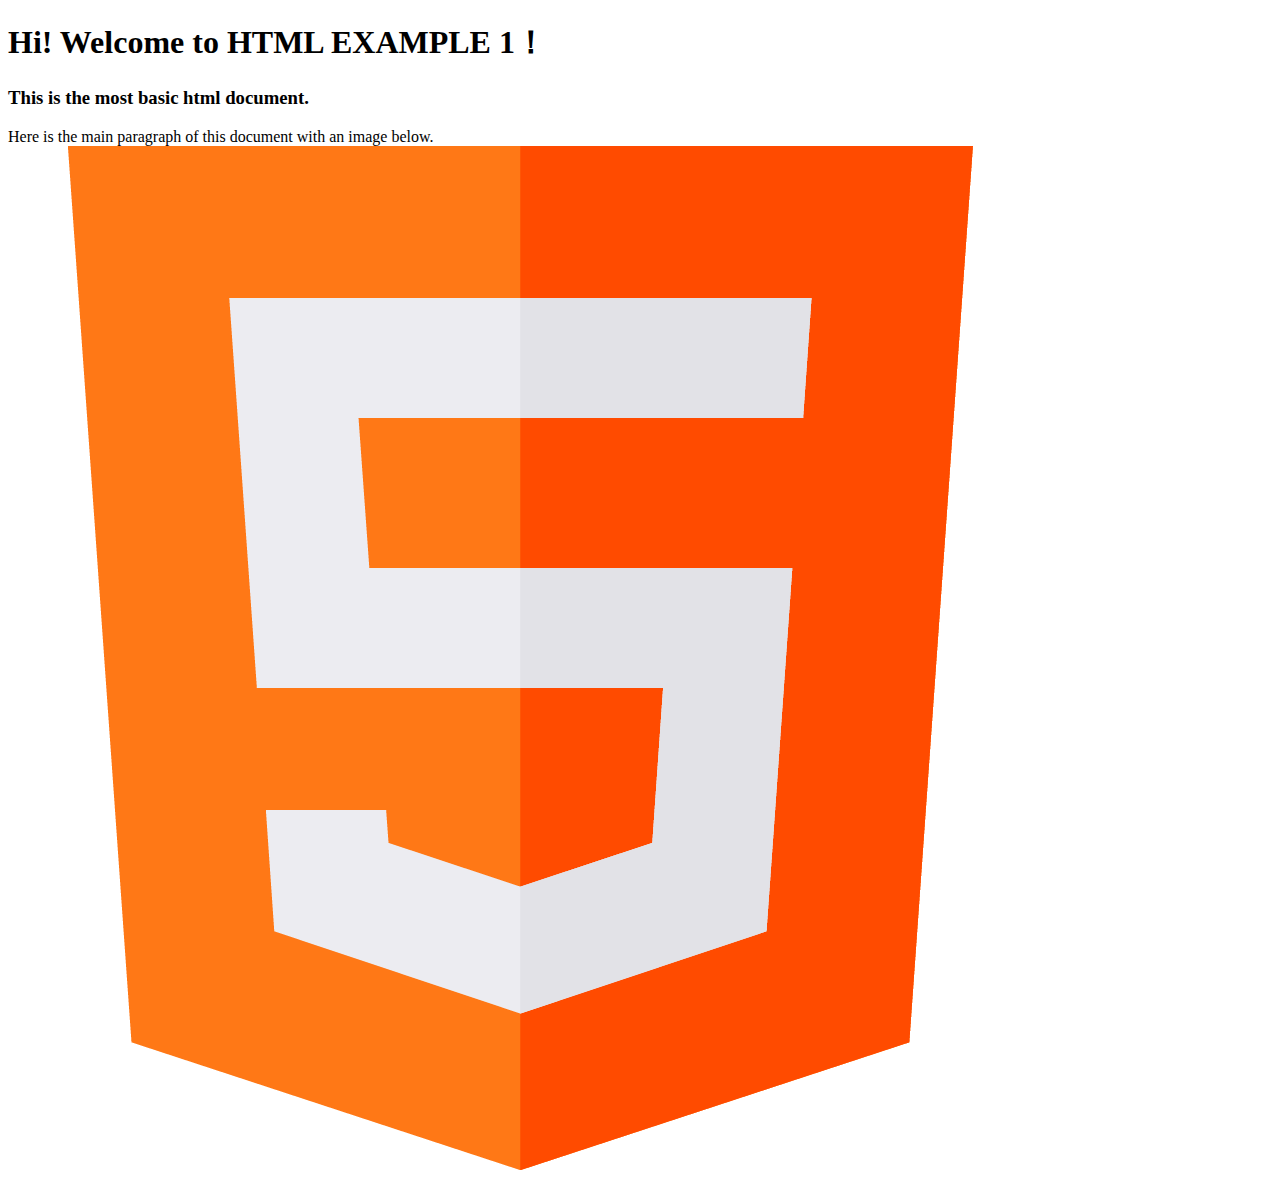
<file: Project/html/examples/1.html>
<!DOCTYPE html>
<html lang="en-US">

<head>
    <title>HTML EXAMPLE 1</title>
    <meta charset="utf-8">
    <link rel="icon" href="/favicon.ico" type="image/x-icon">
</head>

<body>
    <h1>
        Hi! Welcome to HTML EXAMPLE 1！
    </h1>
    <h3>
        This is the most basic html document.
    </h3>
    <p>
        Here is the main paragraph of this document with an image below.
        <br>
        <img src="../../media/html.png">
    </p>
</body>
</file>
<file: Project/styles/main.css>
h1 {
  font-weight: 100;
  letter-spacing: 0.1em;
}

h2 {
  font-weight: 200;
  letter-spacing: 0.1em;
}

p {
  text-align: center;
  font-weight: 300;
}

@media screen and (max-width: 600px) {
  h1 {
    font-size: 30px;
  }
  h2 {
    font-size: 20px;
  }
}

.navbar-brand {
  font-weight: 400;
}

.footer {
  position: absolute;
  bottom: 0;
  width: 100%;
  height: 20px;
  font-size: x-small;
  font-weight: 300;
  text-align: center;
  opacity: 40%;
}

.nav-item {
  margin-left: 50px;
}

.font-shadow-black {
  text-shadow: 0px 0px 1px #000000;
}

.font-shadow-none {
  text-shadow: 0px 0px 0px #000000;
}

.font-shadow-white {
  text-shadow: 0px 0px 1px #FFFFFF;
}
</file>
<file: Project/styles/home.css>
body {
    color: #fdfdfd;
    background-image: url(../media/grey.jpg);
    margin-bottom: 60px;
    background-repeat: no-repeat;
    background-attachment: fixed;
    -o-background-size: cover;
    -moz-background-size: cover;
    -webkit-background-size: cover;
    background-size: cover;
}

h1, h2 {
    padding-top: 10vh;
}

img:hover {
    transition: all 0.5s;
    transform: scale(1.2);
}

img {
    transform: scale(1);
    transition: all 0.5s;
}

#bg-img {
    position: fixed;
    background-image: url(../media/red.jpg);
    top: 0;
    left: 0;
    height: 100vh;
    width: 100vw;
    z-index: -1;
    display: none;
    background-repeat: no-repeat;
    background-attachment: fixed;
    background-size: cover;
    -o-background-size: cover;
    -moz-background-size: cover;
    -webkit-background-size: cover;
}

#headText, .home-icons, #homeText, #bg-img {
    display: none;
}

.home-icons {
    padding-top: 10vh;
}

.home-icon {
    max-width: 350px;
    max-height: 35vh;
}
</file>
<file: Project/styles/content.css>
p {
  line-height: 2em;
  font-size: larger;
  font-weight: 400;
}

.content {
  /* padding-top: 10vh; */
  max-width: 1500px;
}

#h-sec-1, #h-sec-2, #h-sec-3, #h-sec-4 {
  background-repeat: no-repeat;
  background-attachment: fixed;
  -o-background-size: cover;
  -moz-background-size: cover;
  -webkit-background-size: cover;
  background-size: cover;
  min-width: 100%;
  min-height: 100vh;
}

#h-sec-5 {
  background-repeat: no-repeat;
  background-attachment: fixed;
  -o-background-size: cover;
  -moz-background-size: cover;
  -webkit-background-size: cover;
  background-size: cover;
  min-width: 100%;
  min-height: 35vh;
}

@media screen and (min-width: 601px) {
  .home-icon {
    max-width: 400px;
    max-height: 60vh;
  }
  .content {
    /* padding-top: 15vh; */
  }
}

@media screen and (max-width: 600px) {
  .home-icon {
    max-width: 250px;
    max-height: 40vh;
  }
}

.htmlIcon:hover {
  transition: all 0.5s;
  transform: scale(1.2);
}

.htmlIcon {
  transform: scale(1);
  transition: all 0.5s;
}

.htmlCode {
  width: 80%;
  margin-left: 10%;
}

.timeline {
  position: relative;
  margin: 0 auto;
}

.timeline::after {
  content: '';
  position: absolute;
  width: 3px;
  background-color: #F9F7EF;
  opacity: 0.5;
  top: 0;
  bottom: 0;
  left: 50%;
  margin-left: -3px;
}

.timelinebox {
  padding: 10px 40px;
  position: relative;
  background-color: inherit;
  width: 50%;
  z-index: 1;
  /* overflow: hidden; */
}

.timeline-content:hover {
  transition: all 1.0s;
  transform: scale(1.1);
  border-radius: 10px;
  box-shadow: 0 10px 10px rgba(255, 255, 255, 0.5);
}

.timeline-content {
  transition: all 1.0s;
  transform: scale(1.0);
}

.timeline-content:hover::after {
  transition: all 1.0s;
  transform: scale(1.1);
  content: '';
  position: absolute;
  top: 0;
  left: 0;
  right: 0;
  bottom: 0;
  z-index: -1;
  margin: -10px;
  -webkit-filter: blur(10px);
  -moz-filter: blur(10px);
  -ms-filter: blur(10px);
  -o-filter: blur(10px);
  filter: blur(10px);
  background-position: center top;
  background-size: cover;
  background-attachment: fixed;
}

.timeline-content::after {
  transition: all 1.0s;
  transform: scale(1.0);
}

.timelinebox::after {
  content: '';
  position: absolute;
  width: 15px;
  height: 15px;
  right: -17px;
  background-color: #F9F7EF;
  top: 15px;
  border-radius: 50%;
  z-index: 1;
}

.left {
  left: 0;
}

.right {
  left: 50%;
}

.right::after {
  left: -10px;
}

.left::after {
  right: -10px;
}

.timeline-content h2 {
  font-size: x-large;
}

.ExampleButton {
  margin-bottom: 5rem;
}

.modal {
  color: black;
}

.broswerP {
  color: black;
  text-shadow: 0px 0px 0px #000000;
}

.broswerA {
  color: #007bff;
  text-shadow: 0px 0px 0px #000000;
}

.broswerH {
  color: black;
  font-size: 2.5rem;
  margin-bottom: .5rem;
  font-weight: 500;
  line-height: 1.2;
  display: block;
  /* margin-block-start: 0.67em; */
  margin-block-end: 0.67em;
  margin-inline-start: 0px;
  margin-inline-end: 0px;
  text-shadow: 0px 0px 0px #000000;
}

#HExampleArea {
  background-color: rgba(174, 174, 174, 0.9);
  border-radius: 10px;
  padding: 2rem 2rem 2rem 2rem;
  width: 100%;
  min-height: 50vh;
}

#HExampleDisplay {
  background-color: rgb(48, 48, 48);
  border-radius: 10px;
  width: 100%;
  height: 97%;
}

#HETitle {
  font-weight: bold;
  display: block;
}

#HExampleWelcome {
  padding: 5rem 2rem;
}

#HExampleWelcomeHead {
  font-weight: bolder;
  font-size: x-large;
}

#HExampleWelcome p {
  /* font-weight: normal; */
  color: white;
}

.card{
  border-radius:10px; 
}
</file>
<file: Project/styles/am.css>
body {
    color: #fdfdfd;
    background-image: url(../media/grey.jpg);
    margin-bottom: 60px;
    background-repeat: no-repeat;
    background-attachment: fixed;
    -o-background-size: cover;
    -moz-background-size: cover;
    -webkit-background-size: cover;
    background-size: cover;
}
</file>
<file: Project/styles/css.css>
#h-sec-1 {
    background-image: url(../media/yellow.jpg);
}

#h-sec-2 {
    background-image: url(../media/y2.jpg);
}

#h-sec-3 {
    background-image: url(../media/p3.jpg);
    /* color: white; */
}

#h-sec-4 {
    background-image: url(../media/p4.jpg);
}

#h-sec-5 {
    background-image: url(../media/blue.jpg);
    padding-top: 5rem;
    padding-bottom: 5rem;
    color: white;
}

#homeText, .home-icons {
    display: none;
}

.blockquote {
    font-size: large;
}

.CSSCodeTitle {
    width: 30%;
    /* position: relative; */
    text-align: center;
    font-size: x-large;
}

.CSSCodeDes {
    /* left: 30%; */
    /* position: absolute; */
    text-align: left;
    max-width: 70%;
    font-size: medium;
    top: 0;
    padding-right: 2vw;
}

.card-body {
    padding: 0.5rem 1rem;
}

#h-sec-3 h1 {
    margin-bottom: 3rem;
}

#h-sec-4 h1 {
    margin-bottom: 2rem;
}

#h-sec-4 .row {
    margin-top: 2rem;
}

.CSSSelectorTitle {
    width: 10%;
    text-align: center;
    font-size: large;
}

.CSSSelectorDes {
    text-align: left;
    max-width: 90%;
    font-size: medium;
    top: 0;
    padding-right: auto;
    margin-bottom: 0.5rem;
}

.page-link {
    background-color: rgba(243, 146, 146, 0.5);
    color: black;
    font-weight: 300;
    border: 0;
}

.breadcrumb {
    background-color: rgba(243, 146, 146, 0.3);
}

.breadcrumb a {
    color: black;
}

#h-sec-3 .card {
    background-color: rgba(243, 146, 146, 0.3);
}

#h-sec-3 p {
    font-weight: 400;
}

#h-sec-4 .card-body {
    font-size: xx-small;
}

.page-link:hover {
    background-color: #f3eaea;
}

#HExampleArea, #h-sec-4 .card {
    background-color: rgba(243, 146, 146, 0.3);
}

.c4e1-3 {
    font-size: 2.5rem;
    font-weight: bold;
}

.c4e2-3 {
    font-size: 2rem;
    font-weight: bold;
}

.c4e3-3 {
    color: black;
}

.c4e4-3 {
    font-size: 1.5rem;
    font-weight: bold;
}

.c4e5-3 {
    color: black;
}

.c4e6-3 {
    color: black;
}

.c4e1-0 {
    font-size: 2.5rem;
    font-weight: bold;
    color: white;
    margin: 0.3rem 1rem 0rem 1rem;
    font-family: Arial, Helvetica, sans-serif;
}

.c4e2-0 {
    font-size: 1.5rem;
    font-weight: 500;
    color: white;
    margin: 0rem 1rem 1rem;
    font-family: Arial, Helvetica, sans-serif;
}

.c4e3-0 {
    color: black;
    /* color: white; */
    background-color: white;
    margin: 0.5rem 1rem 0rem;
    padding: 1rem;
    border-radius: 3px;
    border-bottom-left-radius: 0;
    border-bottom-right-radius: 0;
    font-family: Arial, Helvetica, sans-serif;
}

.c4e4-0 {
    font-size: 1.5rem;
    font-weight: 300;
    padding: 1rem 1rem 0rem;
    background-color: grey;
    border-bottom-left-radius: 0;
    border-bottom-right-radius: 0;
    margin: 0rem 1rem 0rem;
    font-family: Arial, Helvetica, sans-serif;
    color: white;
}

.c4e5-0 {
    color: white;
    margin: 0rem 1rem 0rem;
    background-color: grey;
    border-bottom-left-radius: 3px;
    border-bottom-right-radius: 3px;
    padding: 0rem 1rem 1rem;
    font-family: Arial, Helvetica, sans-serif;
}

.c4e6-0 {
    color: white;
    font-size: x-small;
    margin: 0rem 1rem 0rem;
    font-family: Arial, Helvetica, sans-serif;
}

.c4e1-1 {
    font-size: 2.5rem;
    font-weight: 100;
    color: white;
    margin: 0rem 1rem 0rem 1rem;
    background-color: #83B7A1;
    border-radius: 5px;
    border-bottom-left-radius: 0;
    border-bottom-right-radius: 0;
    padding: 0rem 1rem;
    font-family: 'Times New Roman', Times, serif;
}

.c4e2-1 {
    background-color: #83B7A1;
    font-size: 1.5rem;
    font-weight: 300;
    color: white;
    margin: 0rem 1rem 1rem;
    padding: 0rem 1rem;
    border-bottom-left-radius: 5px;
    border-bottom-right-radius: 5px;
    font-family: 'Times New Roman', Times, serif;
}

.c4e3-1 {
    color: black;
    margin: 0rem 1rem 0rem;
    padding: 1rem;
    width: 50%;
    font-family: 'Times New Roman', Times, serif;
}

.c4e4-1 {
    width: 30%;
    position: relative;
    left: 60%;
    top: -15rem;
    font-size: 1.5rem;
    font-weight: 300;
    padding: 1rem 1rem 0rem;
    background-color: grey;
    border-bottom-left-radius: 0;
    border-bottom-right-radius: 0;
    margin: 0rem 1rem 0rem;
    color: white;
    font-family: 'Times New Roman', Times, serif;
}

.c4e5-1 {
    color: white;
    width: 30%;
    position: relative;
    left: 60%;
    top: -15rem;
    margin: 0rem 1rem 0rem;
    background-color: grey;
    border-bottom-left-radius: 3px;
    border-bottom-right-radius: 3px;
    padding: 0rem 1rem 1rem;
    font-family: 'Times New Roman', Times, serif;
}

.c4e6-1 {
    color: gray;
    border: black solid 1px;
    text-align: center;
    font-family: 'Courier New', Courier, monospace;
}

.c4e1-2 {
    font-size: 1.5rem;
    font-weight: bold;
    color: #84c754;
    font-family: 'Courier New', Courier, monospace;
    text-align: center;
}

.c4e2-2 {
    font-size: 1rem;
    font-weight: 500;
    color: #84c754;
    font-family: 'Courier New', Courier, monospace;
    text-align: center;
}

.c4e3-2 {
    color: #84c754;
    margin: 0.5rem 1rem 0rem;
    padding: 1rem;
    font-family: 'Courier New', Courier, monospace;
    text-align: justify;
}

.c4e4-2 {
    font-size: 1.5rem;
    font-weight: 300;
    padding: 1rem 1rem 0rem;
    margin: 0rem 1rem 0rem;
    color: white;
    border: white solid 1px;
    font-family: 'Courier New', Courier, monospace;
    text-align: center;
}

.c4e5-2 {
    color: white;
    margin: 0rem 1rem 0rem;
    background-color: blue;
    text-align: center;
    padding: 0rem 1rem 1rem;
    font-family: 'Courier New', Courier, monospace;
}

.c4e6-2 {
    color: white;
    font-size: x-small;
    font-family: 'Courier New', Courier, monospace;
    margin: 0rem 1rem 0rem;
    text-align: center;
}
</file>
<file: Project/styles/html.css>
.card:hover {
  transition: all 0.5s;
  transform: scale(1.1);
}

.card {
  transform: scale(1);
  transition: all 0.5s;
}

.headText3 {
  margin-bottom: 3rem;
}

#headText4 {
  margin-bottom: 1.5rem;
}

.timeline-content:hover::after {
  background-image: url(../media/red3.jpg);
}

#h-sec-1 {
  background-image: url(../media/red.jpg);
}

#h-sec-2 {
  background-image: url(../media/red2.jpg);
}

#h-sec-3 {
  background-image: url(../media/red3.jpg);
}

#h-sec-4 {
  background-image: url(../media/red5.jpg);
}

#h-sec-5 {
  background-image: url(../media/yellow.jpg);
  padding-top: 5rem;
  padding-bottom: 5rem;
  color: black;
}

#homeText, .home-icons {
  display: none;
}

.card {
  background-color: #5ACADB;
  padding: 1%;
}

.card-body {
  padding: 0.5rem;
}

body {
  color: #fdfdfd;
  min-height: 100vh;
}

h-sec-3, .img-fluid:hover {
  transition: all 0.5s;
  transform: scale(2.5);
}

h-sec-3, .img-fluid {
  transition: all 0.5s;
  transform: scale(1);
  border-radius: 10px;
  box-shadow: 2px 2px 4px #FFFFFF;
  margin: 1rem;
  max-height: 16rem;
}
</file>
<file: Project/styles/js.css>
#h-sec-1 {
    background-image: url(../media/blue.jpg);
    color: white;
}

#h-sec-2 {
    background-image: url(../media/b2.jpg);
}

#h-sec-3 {
    background-image: url(../media/b3.jpg);
    /* color: white; */
}

#h-sec-4 {
    background-image: url(../media/b5.jpg);
}

#h-sec-5 {
    background-image: url(../media/blue.jpg);
    padding-top: 5rem;
    padding-bottom: 5rem;
    color: white;
}
#homeText, .home-icons {
    display: none;
}

.JSCodeTitle {
    width: 30%;
    /* position: relative; */
    text-align: center;
    font-size: x-large;
}

.JSCodeDes {
    /* left: 30%; */
    /* position: absolute; */
    text-align: left;
    max-width: 70%;
    font-size: medium;
    top: 0;
    padding-right: 2vw;
}
#h-sec-3 h1 {
    margin-bottom: 3rem;
}

#h-sec-4 h1 {
    margin-bottom: 2rem;
}
.page-link {
    background-color: rgba(145, 192, 236, 0.5);
    color: black;
    font-weight: 300;
    border: 0;
}
#h-sec-3 .card,#h-sec-4 .card {
    background-color: rgba(145, 192, 236, 0.3);
}
.JSSelectorDes {
    text-align: left;
    max-width: 90%;
    font-size: medium;
    top: 0;
    padding-right: auto;
    margin-bottom: 0.5rem;
}

#j410 {
    font-size: 1.5rem;
    font-weight: bold;
    color: #84c754;
    font-family: 'Courier New', Courier, monospace;
    text-align: center;
}

#j411 {
    font-size: 1rem;
    font-weight: 500;
    color: #84c754;
    font-family: 'Courier New', Courier, monospace;
    text-align: center;
}

#j412 {
    color: #84c754;
    margin: 0.5rem 1rem 0rem;
    padding: 1rem;
    font-family: 'Courier New', Courier, monospace;
    text-align: justify;
}

#j413 {
    font-size: 1.5rem;
    font-weight: 300;
    padding: 1rem 1rem 0rem;
    margin: 0rem 1rem 0rem;
    color: white;
    border: white solid 1px;
    font-family: 'Courier New', Courier, monospace;
    text-align: center;
}

#j414 {
    color: white;
    margin: 0rem 1rem 0rem;
    background-color: blue;
    text-align: center;
    padding: 0rem 1rem 1rem;
    font-family: 'Courier New', Courier, monospace;
}

#j415 {
    color: white;
    font-size: x-small;
    font-family: 'Courier New', Courier, monospace;
    margin: 0rem 1rem 0rem;
    text-align: center;
}
</file>
